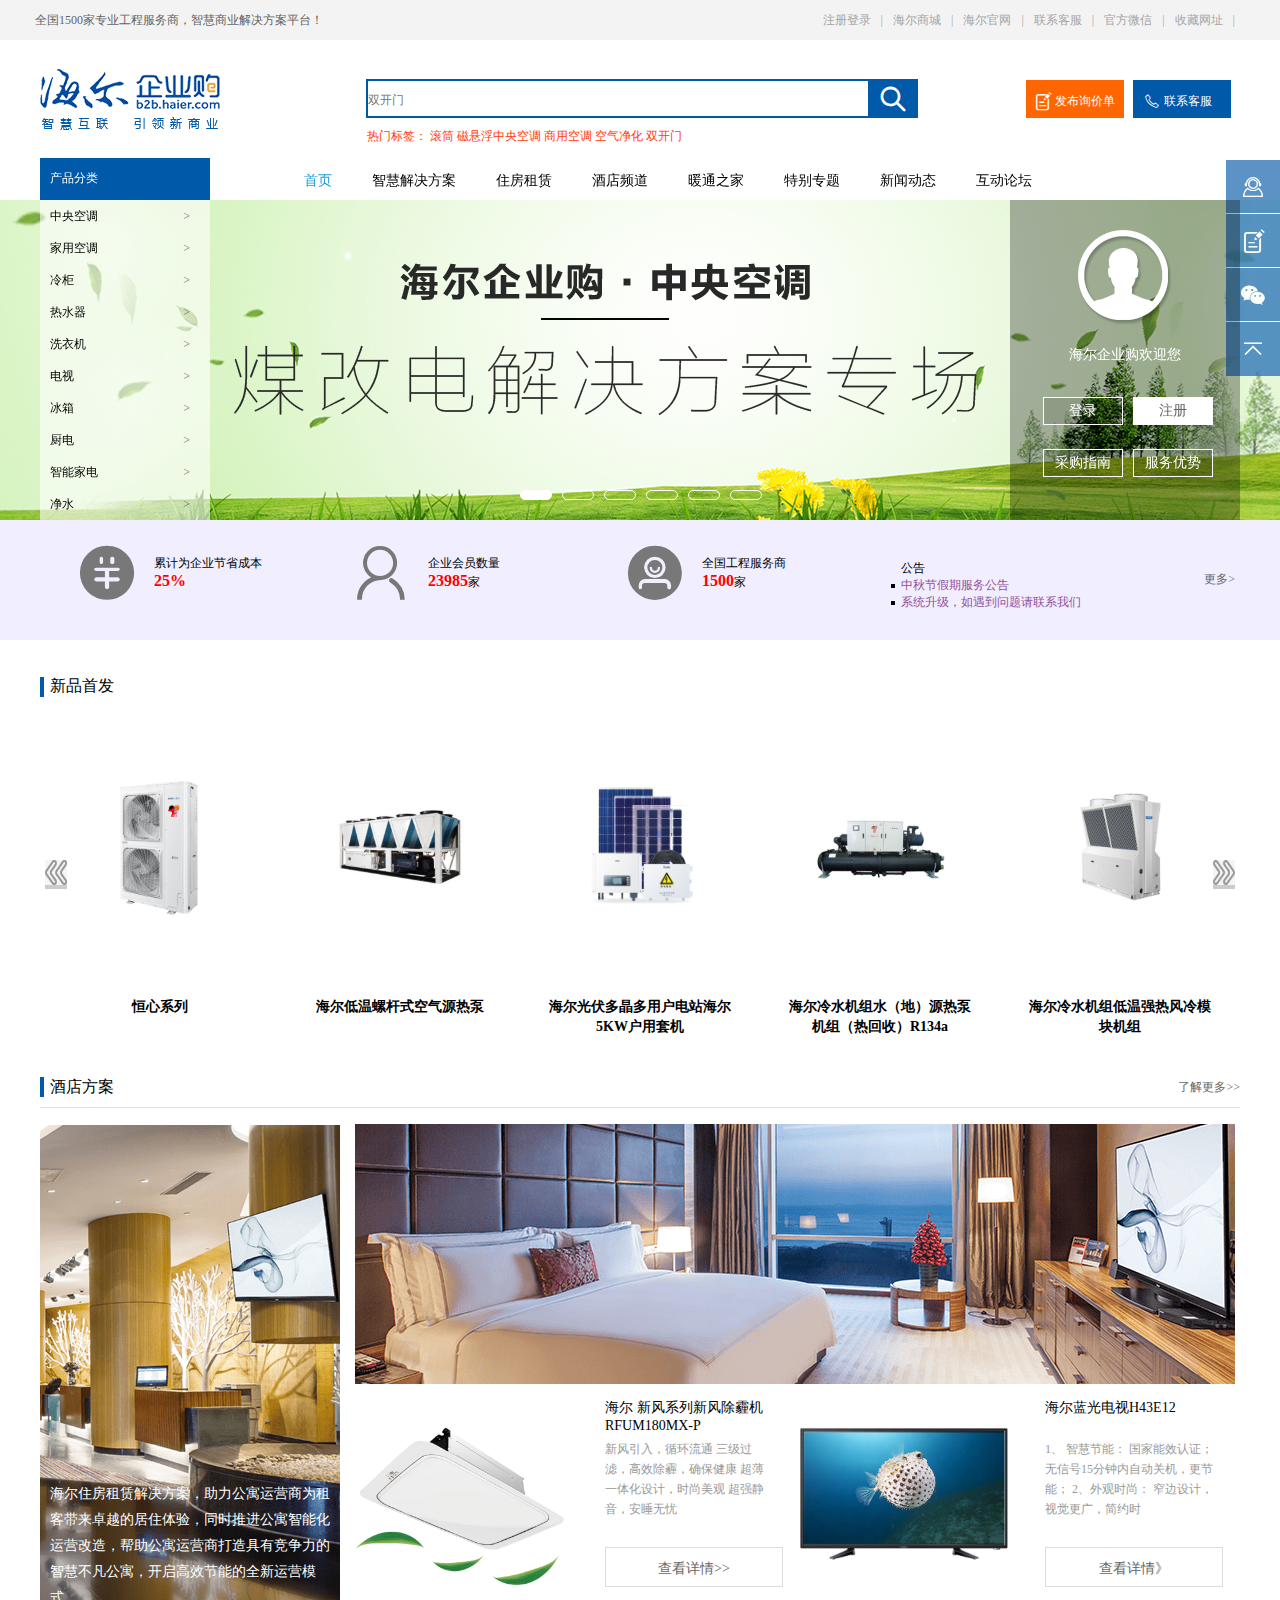
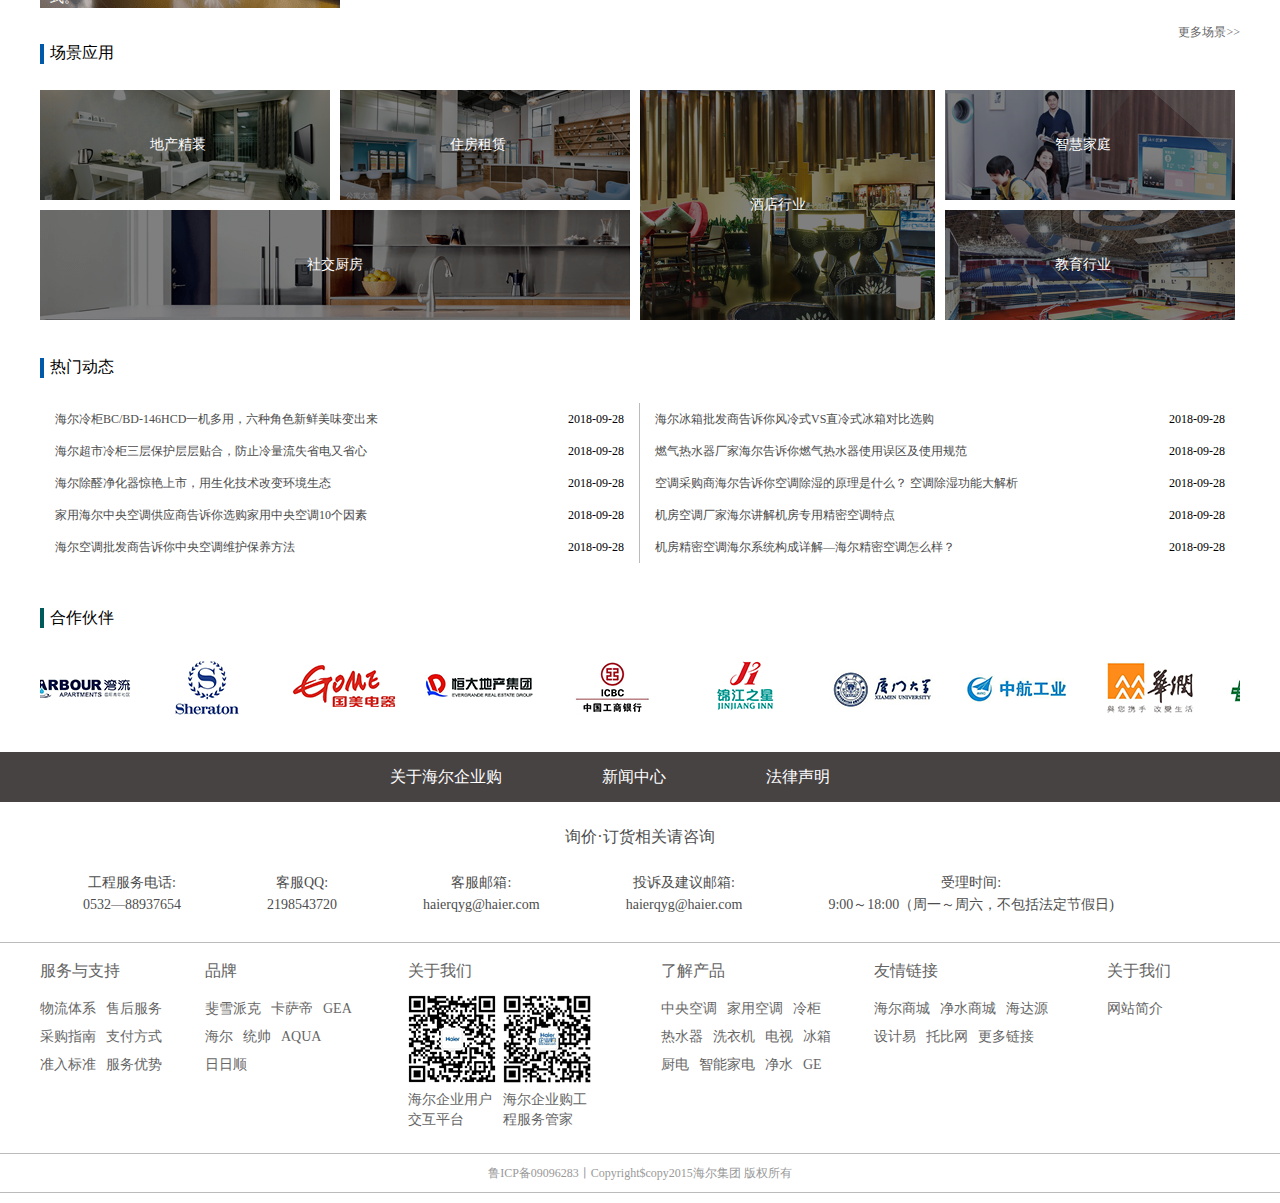
<file: html/enterprise.html>
<!DOCTYPE html>
<html>
	<head>
		<meta charset="UTF-8">
		<title>海尔企业购</title>
		<link rel="stylesheet" href="../css/cssreset.css">
		<link rel="stylesheet" href="../css/iconfont.css" />
		<link rel="stylesheet" href="../css/entriprise.css" />
	</head>
	<body>
		<section calss="wrap">
			<div class="topbox">
				<div class="ulbox">
					<ul>
						<li><a href="../index.html">首页</a></li>
						<li><a href="#">智慧解决方案</a></li>
						<li><a href="#">住房租赁</a></li>
						<li><a href="#">酒店频道</a></li>
						<li><a href="#">暖通之家</a></li>
						<li class="lib">
							<a href="#">特别专题</a>
							<div class="libox" id="libox">
									<ul>
										<li><a target="_blank" href="/special-gea">GE家电专区</a></li>
			       				 		<li><a target="_blank" href="/special-freshair">新风系统</a></li>
			       				 		<li><a target="_blank" href="/refrige">2018制冷展</a></li>
			       				 		<li><a target="_blank" href="/PromotionHotel">酒店节能改造</a></li>
			       				 		<li><a target="_blank" href="/special2018awe">2018家博会</a></li>
			       				 		<li><a target="_blank" href="/special2018CXFdesign">绿色节能大赛</a></li>
			       				 		<li><a target="_blank" href="/PromotionMeigaidain">煤改电专场</a></li>
			       				 		<li><a target="_blank" href="/activity">公寓行业峰会</a></li>
			       				 		<li><a target="_blank" href="/luxuryZone">奢华专区</a></li>
			       				 		<li><a target="_blank" href="/smartHome">智慧家庭</a></li>
			       				 		<li><a target="_blank" href="/Maglev">磁悬浮专题</a></li>
									</ul>
								</div>
						</li>
						<li><a href="#">新闻状态</a></li>
						<li><a href="#">互动论坛</a></li>
					</ul>
					<div class="form">
						<input type="search" placeholder="请输入关键字……" class="toptxt">
						<input type="button" value="搜索" class="topbtn"/>
					</div>
				</div>
			</div>
			<div class="allgps">
				<ul>
					<li>
						<a href="#">
							<i class="iconfont icon-kefurengongfuwuxianxing"></i>
						</a>
						<div>
							<p><i class="iconfont icon-zaixiankefu"><span>采购咨询</span></i></p>
						</div>
					</li>
					<li class="li-2" id="li-2">
						<a href="#" class="a-2">
							<i class="iconfont icon-biji"></i>
							<span>发布询价单</span>
						</a>
					</li>
					<li>
						<a href="#" class="a-3">
							<i class="iconfont icon-wei_xing"></i>
							<div class="saoyisao">
								<div><img src="../img/en-Qerweima.png" /></div>
								<p>扫一扫</p>
								<p>工程服务电话</p>
								<p>0786-4728336</p>
							</div>
						</a>
					</li>
					<li class="return-top">
						<a href="#">
							<i class="iconfont icon-huidaodingbu1"></i>
						</a>
					</li>
				</ul>
			</div>
			
			<section class="header">
				<div class="header-topbox">
					<div class="header-top">
						<p>全国1500家专业工程服务商，智慧商业解决方案平台！</p>
						<ul>
							<li><a href="#">注册</a><a href="#">登录</a><span class="links-ver">|</span></li>
							<li><a href="#">海尔商城</a><span class="links-ver">|</span></li>
							<li><a href="#">海尔官网</a><span class="links-ver">|</span></li>
							<li><a href="#">联系客服</a><span class="links-ver">|</span></li>
							<li><a href="#">官方微信</a><span class="links-ver">|</span></li>
							<li><a href="#">收藏网址</a><span class="links-ver">|</span></li>
						</ul>
					</div>
				</div>
				<div class="header-m">
					<div class="header-m1">
						<img src="../img/en-logo.png" />
					</div>
					<div class="header-m2">
						<form>
							<input type="text" class="txt" placeholder="双开门"/>
							<button>
								<i class="iconfont icon-fangdajingcopy"></i>
							</button>
						</form>
						<p>
							<a href="#">热门标签：</a>
							<a href="#">滚筒</a>
							<a href="#">磁悬浮中央空调</a>
							<a href="#">商用空调</a>
							<a href="#">空气净化</a>
							<a href="#">双开门</a>
						</p>
					</div>
					<div class="header-m3">
						<div class="aa">
							<a href="#"><i class="iconfont icon-biji"></i><span>发布询价单</span></a>
							<a href="#"><i class="iconfont icon-weibiaoti"></i><span class="spano">联系客服</span></a>
						</div>
					</div>
				</div>
				<nav class="nav">
					<div class="navbox" id="navbox">
						<ul>
							<li><a href="../index.html">首页</a></li><span></span>
							<li><a href="#">智慧解决方案</a></li><span></span>
							<li><a href="#">住房租赁</a></li><span></span>
							<li><a href="#">酒店频道</a></li><span></span>
							<li><a href="#">暖通之家</a></li><span></span>
							<li class="lib">
								<a href="#">特别专题</a>
								<div class="libox" id="libox">
									<ul>
										<li><a target="_blank" href="/special-gea">GE家电专区</a></li>
			       				 		<li><a target="_blank" href="/special-freshair">新风系统</a></li>
			       				 		<li><a target="_blank" href="/refrige">2018制冷展</a></li>
			       				 		<li><a target="_blank" href="/PromotionHotel">酒店节能改造</a></li>
			       				 		<li><a target="_blank" href="/special2018awe">2018家博会</a></li>
			       				 		<li><a target="_blank" href="/special2018CXFdesign">绿色节能大赛</a></li>
			       				 		<li><a target="_blank" href="/PromotionMeigaidain">煤改电专场</a></li>
			       				 		<li><a target="_blank" href="/activity">公寓行业峰会</a></li>
			       				 		<li><a target="_blank" href="/luxuryZone">奢华专区</a></li>
			       				 		<li><a target="_blank" href="/smartHome">智慧家庭</a></li>
			       				 		<li><a target="_blank" href="/Maglev">磁悬浮专题</a></li>
									</ul>
								</div>
							</li><span></span>
							<li><a href="#">新闻动态</a></li><span></span>
							<li><a href="#">互动论坛</a></li><span></span>
						</ul>
					</div>
				</nav>
			</section>
			<div class="slide2-box">
				<div class="welcome">
					<div class="welcome-l">
						<div class="welcome-lt">
							<span>产品分类</span>
						</div>
						<div class="welcome-lb">
							<ul id="showul">
								<li><a target="_blank" href="#"><span>中央空调</span><i>></i></a></li>
								<li><a target="_blank" href="#"><span>家用空调</span><i>></i></a></li>
								<li><a target="_blank" href="#"><span>冷柜</span><i>></i></a></li>
								<li><a target="_blank" href="#"><span>热水器</span><i>></i></a></li>
								<li><a target="_blank" href="#"><span>洗衣机</span><i>></i></a></li>
								<li><a target="_blank" href="#"><span>电视</span><i>></i></a></li>
								<li><a target="_blank" href="#"><span>冰箱</span><i>></i></a></li>
								<li><a target="_blank" href="#"><span>厨电</span><i>></i></a></li>
								<li><a target="_blank" href="#"><span>智能家电</span><i>></i></a></li>
								<li><a target="_blank" href="#"><span>净水</span><i>></i></a></li>
								<div class="show1 shows position" id="shows">
			                		<div  class="shows_container" id="shows_container">
										<p class="show_div">
											<a href="/conditioner_household" class="third_detail show_oneline" >家用中央空调&nbsp;</a>
											<a href="/suspension_conditioner" class="third_detail show_oneline">磁悬浮&nbsp;</a>
											<a href="/147" class="third_detail show_oneline" >精密空调&nbsp;</a>
											<a href="/166" class="third_detail show_oneline" >多联机&nbsp;</a>
											<a href="/167" class="third_detail show_oneline" >水机&nbsp;</a>
											<a href="/168" class="third_detail show_oneline" >柜嵌&nbsp;</a>
											<a href="/169" class="third_detail show_oneline" >风管机&nbsp;</a>
											<br>
										</p>
										<p class="show_div">
											<a href="/conditioner_wall" class="third_detail show_oneline">壁挂式空调&nbsp;</a>
											<a href="/conditioner_cabinet" class="third_detail show_oneline">柜式空调&nbsp;</a>
											<a href="/dehumidifier" class="third_detail show_oneline">除湿机&nbsp;</a>
											<a href="/xdxl" class="third_detail show_oneline">新风系列&nbsp;</a>
											<br>
										</p>
										<p class="show_div">
											<a href="/lenggui" class="third_detail show_oneline" style="color: rgb(0, 0, 0);">冷柜&nbsp;</a>
											<a href="/commercial_refrigerator" class="third_detail show_oneline" style="color: rgb(0, 0, 0);">冷藏柜&nbsp;</a>
											<a href="/freezing" class="third_detail show_oneline" style="color: rgb(0, 0, 0);">冷冻柜&nbsp;</a>
											<a href="/ kitchen_refrigerator" class="third_detail show_oneline" style="color: rgb(0, 0, 0);">商用厨房冰箱&nbsp;</a>
											<a href="/Ice_bar" class="third_detail show_oneline" style="color: rgb(0, 0, 0);">冰吧&nbsp;</a>
											<a href="/wine_cabinet" class="third_detail show_oneline" style="color: rgb(0, 0, 0);">酒柜&nbsp;</a>
											<a href="/display_cabinet" class="third_detail show_oneline" style="color: rgb(0, 0, 0);">展示柜&nbsp;</a>
											<br>
										</p>
										<p class="show_div">
											<a href="/electric_water_heater" class="third_detail show_oneline" style="color: rgb(0, 0, 0);">电热水器&nbsp;</a>
											<a href="/gas_water_heater" class="third_detail show_oneline" style="color: rgb(0, 0, 0);">燃气热水器&nbsp;</a>
											<a href="/solar_heater" class="third_detail show_oneline" style="color: rgb(0, 0, 0);">太阳能热水器&nbsp;</a>
											<a href="/water_heater" class="third_detail show_oneline" style="color: rgb(0, 0, 0);">空气能热水器&nbsp;</a>
											<a href="/tinge" class="third_detail show_oneline" style="color: rgb(0, 0, 0);">太阳能光伏&nbsp;</a>
											<a href="/Heatin_furnace" class="third_detail show_oneline" style="color: rgb(0, 0, 0);">采暖炉&nbsp;</a>
											<br>
										</p>
										<p class="show_div">
											<a href="/rolling_washing_machine" class="third_detail show_oneline" style="color: rgb(0, 0, 0);">滚筒洗衣机&nbsp;</a>
											<a href="/pulsator_washing_machine" class="third_detail show_oneline" style="color: rgb(0, 0, 0);">波轮洗衣机&nbsp;</a>
											<a href="/commercial_dry_cleaning" class="third_detail show_oneline" style="color: rgb(0, 0, 0);">干衣机&nbsp;</a>
											<a href="/mini_washing_machine" class="third_detail show_oneline" style="color: rgb(0, 0, 0);">迷你洗衣机&nbsp;</a>
											<br>
										</p>
										<p class="show_div">
											<a href="/television_Intelligence" class="third_detail show_oneline" style="color: rgb(0, 0, 0);">智能电视&nbsp;</a>
											<a href="/4Ktelevision" class="third_detail show_oneline" style="color: rgb(0, 0, 0);">4K电视&nbsp;</a>
											<a href="/144" class="third_detail show_oneline" style="color: rgb(0, 0, 0);">拼接屏&nbsp;</a>
											<a href="/145" class="third_detail show_oneline" style="color: rgb(0, 0, 0);">智慧交互黑板&nbsp;</a>
											<a href="/television_LED" class="third_detail show_oneline" style="color: rgb(0, 0, 0);">蓝光系列&nbsp;</a>
											<br>
										</p>
										<p class="show_div">
											<a href="/hsingle" class="third_detail show_oneline" style="color: rgb(0, 0, 0);">单门冰箱&nbsp;</a>
											<a href="/htwo_door" class="third_detail show_oneline" style="color: rgb(0, 0, 0);">两门冰箱&nbsp;</a>
											<a href="/hthree_door" class="third_detail show_oneline" style="color: rgb(0, 0, 0);">三门冰箱&nbsp;</a>
											<a href="/hdouble_door" class="third_detail show_oneline" style="color: rgb(0, 0, 0);">对开冰箱&nbsp;</a>
											<a href="/hmany" class="third_detail show_oneline" style="color: rgb(0, 0, 0);">多门冰箱&nbsp;</a>
											<a href="/165" class="third_detail show_oneline" style="color: rgb(0, 0, 0);">馨厨冰箱&nbsp;</a>
											<br>
										</p>
										<p class="show_div">
											<a href="/electric_oven" class="third_detail show_oneline" style="color: rgb(0, 0, 0);">电烤箱&nbsp;</a>
											<a href="/dishwasher" class="third_detail show_oneline" style="color: rgb(0, 0, 0);">洗碗机&nbsp;</a>
											<a href="/sterilizer" class="third_detail show_oneline" style="color: rgb(0, 0, 0);">消毒柜&nbsp;</a>
											<a href="/gas_stove" class="third_detail show_oneline" style="color: rgb(0, 0, 0);">燃气灶&nbsp;</a>
											<a href="/lampblack_machine" class="third_detail show_oneline" style="color: rgb(0, 0, 0);">吸油烟机&nbsp;</a>
											<br>
										</p>
										<p class="show_div">
											<a href="/164" class="third_detail show_oneline" style="color: rgb(0, 0, 0);">智能家电&nbsp;</a>
											<br>
										</p>
										<p class="show_div">
											<a href="/155" class="third_detail show_oneline" style="color: rgb(0, 0, 0);">家用净水&nbsp;</a>
											<a href="/161" class="third_detail show_oneline" style="color: rgb(0, 0, 0);">商用净水&nbsp;</a>
											<br>
										</p>
			                       </div>
			                   </div>
							</ul>
						</div>
					</div>
					<div class="welcome-r">
						<img src="../img/en-welcome.png" />
						<p>海尔企业购欢迎您</p>
						<div>
							<a><input type="button" value="登录"></a>
							<a class="regi-btn"><input type="button" value="注册"></a>
							<a><input type="button" value="采购指南"></a>
							<a><input type="button" value="服务优势"></a>
						</div>
					</div>
				</div>
				<div class="slide2">
					<ul>
						<li><img src="../img/en-lun1.png"></li>
						<li><img src="../img/en-lun2.png"></li>
						<li><img src="../img/en-lun3.png"></li>
						<li><img src="../img/en-lun4.png"></li>
						<li><img src="../img/en-lun5.png"></li>
						<li><img src="../img/en-lun7.jpg"></li>
						<li><img src="../img/en-lun1.png"></li>
					</ul>
					<ol>
						<li class="current"></li>
						<li></li>
						<li></li>
						<li></li>
						<li></li>
						<li></li>
					</ol>
				</div>
			</div>
			<section class="content">
				<div class="notice-box">
					<div class="notice">
						<div>
							<dl>
								<dt><i class="iconfont icon-CombinedShape"></i></dt>
								<dd>
									<p>累计为企业节省成本</p>
									<p><i>25%</i></p>
								</dd>
							</dl>
						</div>
						<div>
							<dl>
								<dt><i class="iconfont icon-huiyuan1"></i></dt>
								<dd>
									<p>企业会员数量</p>
									<p><i>23985</i>家</p>
								</dd>
							</dl>
						</div>
						<div>
							<dl>
								<dt><i class="iconfont icon-gongchengshi"></i></dt>
								<dd>
									<p>全国工程服务商</p>
									<p><i>1500</i>家</p>
								</dd>
							</dl>
						</div>
						<div>
							<p>公告</p>
							<ul>
								<li>中秋节假期服务公告</li>
								<li>系统升级，如遇到问题请联系我们</li>
							</ul>
							<a>更多></a>
						</div>
					</div>
				</div>
				<div class="new-box">
					<div class="new">
						<h3>新品首发</h3>
						<div class="slides">
							<ul>
								<li>
									<a class="imga"><img src="../img/en-l1.png"></a>
									<a class="pa"><p>恒心系列</p></a>
								</li>
								<li>
									<a class="imga"><img src="../img/en-l2.jpg"></a>
									<a class="pa"><p>海尔低温螺杆式空气源热泵</p></a>
								</li>
								<li>
									<a class="imga"><img src="../img/en-l3.jpg"></a>
									<a class="pa"><p>海尔光伏多晶多用户电站海尔5KW户用套机</p></a>
								</li>
								<li>
									<a class="imga"><img src="../img/en-l4.jpg"></a>
									<a class="pa"><p>海尔冷水机组水（地）源热泵机组（热回收）R134a</p></a>
								</li>
								<li>
									<a class="imga"><img src="../img/en-l.jpg"></a>
									<a class="pa"><p>海尔冷水机组低温强热风冷模块机组</p></a>
								</li>
								<li>
									<a class="imga"><img src="../img/en-l6.jpg"></a>
									<a class="pa"><p>海尔无线多联机MX8(8-16匹)</p></a>
								</li>
								<li>
									<a class="imga"><img src="../img/en-l7.jpg"></a>
									<a class="pa"><p>海尔太阳能热水器</p></a>
								</li>
								<li>
									<a class="imga"><img src="../img/en-l8.jpg"></a>
									<a class="pa"><p>海尔大冷量水冷磁悬浮离心机组300冷吨水冷空调</p></a>
								</li>
								<li>
									<a class="imga"><img src="../img/en-l9.jpg"></a>
									<a class="pa"><p>海尔空调KFR-50LW/08GAC13(白)套机</p></a>
								</li>
								<li>
									<a class="imga"><img src="../img/en-l10.png"></a>
									<a class="pa"><p>海尔嵌入机KFRd-50QW/21AAH13</p></a>
								</li>
								<li>
									<a class="imga"><img src="../img/en-l1.png"></a>
									<a class="pa"><p>恒心系列</p></a>
								</li>
								<li>
									<a class="imga"><img src="../img/en-l2.jpg"></a>
									<a class="pa"><p>海尔低温螺杆式空气源热泵</p></a>
								</li>
								<li>
									<a class="imga"><img src="../img/en-l3.jpg"></a>
									<a class="pa"><p>海尔光伏多晶多用户电站海尔5KW户用套机</p></a>
								</li>
								<li>
									<a class="imga"><img src="../img/en-l4.jpg"></a>
									<a class="pa"><p>海尔冷水机组水（地）源热泵机组（热回收）R134a</p></a>
								</li>
								<li>
									<a class="imga"><img src="../img/en-l.jpg"></a>
									<a class="pa"><p>海尔冷水机组低温强热风冷模块机组</p></a>
								</li>
							</ul>
							<span class="lefts"><img src="../img/left.jpg"></span>
							<span class="rights"><img src="../img/right.jpg"></span>
						</div>
					</div>
					<div class="hotel">
						<p>
							<h3>酒店方案</h3>
							<a class="realize">了解更多>></a>
						</p>
						<div class="hotelpic">
							<div class="hotel-left">
								<a href="#">
									<img src="../img/en-1.png" />
									<p>海尔住房租赁解决方案，助力公寓运营商为租客带来卓越的居住体验，同时推进公寓智能化运营改造，帮助公寓运营商打造具有竞争力的智慧不凡公寓，开启高效节能的全新运营模式。</p>
								</a>
							</div>
							<div class="hotel-right">
								<div class="hotelrt">
									<a href="#"><img src="../img/en-2.png" /></a>
								</div>
								<div class="hotelrb">
									<div class="hotelrb1">
										<div class="lpic">
											<img src="../img/en-.png" width="215px"/>
										</div>
										<div class="descri">
											<a>海尔 新风系列新风除霾机RFUM180MX-P</a>
											<p>新风引入，循环流通 三级过滤，高效除霾，确保健康 超薄一体化设计，时尚美观 超强静音，安睡无忧</p>
											<div><a>查看详情>></a></div>
										</div>
									</div>
									<div class="hotelrb2">
										<div class="rpic">
											<img src="../img/en-4.jpg" width="215px"/>
										</div>
										<div class="descri">
											<a>海尔蓝光电视H43E12</a>
											<p>1、 智慧节能： 国家能效认证； 无信号15分钟内自动关机，更节能； 2、外观时尚： 窄边设计，视觉更广，简约时</p>
											<div><a>查看详情》</a></div>
										</div>
									</div>
								</div>
							</div>
						</div>
					</div>
					<div class="scense">
						<p>
							<h3>场景应用</h3>
							<a class="realize">更多场景>></a>
						</p>
						<div class="scensel">
							<div class="scenset">
								<div class="scenset1">
									<a href="#">
										<img src="../img/en-pic1.png" />
										<p class="spanp"><span class="des">地产精装</span></p>
									</a>
								</div>
								<div class="scenset2">
									<a href="#">
										<img src="../img/en-pic2.png" />
										<p class="spanp"><span class="des">住房租赁</span></p>
									</a>
								</div>
							</div>
							<div class="scenseb">
								<a href="#">
									<img src="../img/en-fxpk.png"/>
									<p class="spanp"><span class="des">社交厨房</span></p>
								</a>
							</div>
						</div>
						<div class="scenser">
							<div class="scenserl">
								<a href="#">
									<img src="../img/en-pic4.png" />
									<p class="spanp"><span class="des">酒店行业</span></p>
								</a>
							</div>
							<div class="scenserr">
								<div class="scenserrt">
									<a href="#">
										<img src="../img/en-pic5.png" />
										<p class="spanp"><span class="des">智慧家庭</span></p>
									</a>
								</div>
								<div class="scenserrb">
									<a href="#">
										<img src="../img/en-pic6.png" />
										<p class="spanp"><span class="des">教育行业</span></p>
									</a>
								</div>
							</div>
						</div>
					</div>
					<div class="hot">
						<p><h3>热门动态</h3></p>
						<div class="hotul">
							<div class="hot-l">
								<ul>
									<li class="lili">
										<a href="#" target="_blank">海尔冷柜BC/BD-146HCD一机多用，六种角色新鲜美味变出来</a><span>2018-09-28</span>
									</li>
									<li>
										<a href="#" target="_blank">海尔超市冷柜三层保护层层贴合，防止冷量流失省电又省心</a><span>2018-09-28</span>
									</li>
									<li>
										<a href="#" target="_blank">海尔除醛净化器惊艳上市，用生化技术改变环境生态</a><span>2018-09-28</span>
									</li>
									<li>
										<a href="#" target="_blank">家用海尔中央空调供应商告诉你选购家用中央空调10个因素</a><span>2018-09-28</span>
									</li>
									<li>
										<a href="#" target="_blank">海尔空调批发商告诉你中央空调维护保养方法</a><span>2018-09-28</span>
									</li>
								</ul>
							</div>
							<div class="hot-r">
								<ul>
									<li class="lili">
										<a href="#" target="_blank">海尔冰箱批发商告诉你风冷式VS直冷式冰箱对比选购</a><span>2018-09-28</span>
									</li>
									<li>
										<a href="#" target="_blank">燃气热水器厂家海尔告诉你燃气热水器使用误区及使用规范</a><span>2018-09-28</span>
									</li>
									<li>
										<a href="#" target="_blank">空调采购商海尔告诉你空调除湿的原理是什么？ 空调除湿功能大解析</a><span>2018-09-28</span>
									</li>
									<li>
										<a href="#" target="_blank">机房空调厂家海尔讲解机房专用精密空调特点</a><span>2018-09-28</span>
									</li>
									<li>
										<a href="#" target="_blank">机房精密空调海尔系统构成详解—海尔精密空调怎么样？</a><span>2018-09-28</span>
									</li>
								</ul>
							</div>
						</div>
					</div>
					<div class="partner">
						<h4>合作伙伴</h3>
							<div class="sulbox" id="sulbox">
								<ul>
									<li><a href="#"><img src="../img/en-s1.png"></a></li>
									<li><a href="#"><img src="../img/en-s2.png"></a></li>
									<li><a href="#"><img src="../img/en-s3.png"></a></li>
									<li><a href="#"><img src="../img/en-s4.png"></a></li>
									<li><a href="#"><img src="../img/en-s5.png"></a></li>
									<li><a href="#"><img src="../img/en-s6.png"></a></li>
									<li><a href="#"><img src="../img/en-s7.png"></a></li>
									<li><a href="#"><img src="../img/en-s8.png"></a></li>
									<li><a href="#"><img src="../img/en-s9.png"></a></li>
									<li><a href="#"><img src="../img/en-s10.png"></a></li>
									<li><a href="#"><img src="../img/en-s11.png"></a></li>
									<li><a href="#"><img src="../img/en-s12.png"></a></li>
									<li><a href="#"><img src="../img/en-s13.png"></a></li>
									<li><a href="#"><img src="../img/en-s14.png"></a></li>
									<li><a href="#"><img src="../img/en-s15.png"></a></li>
									<li><a href="#"><img src="../img/en-s16.png"></a></li>
									<li><a href="#"><img src="../img/en-s17.png"></a></li>
									<li><a href="#"><img src="../img/en-s18.png"></a></li>
									<li><a href="#"><img src="../img/en-s19.png"></a></li>
									<li><a href="#"><img src="../img/en-s20.png"></a></li>
									<li><a href="#"><img src="../img/en-s21.png"></a></li>
									<li><a href="#"><img src="../img/en-s22.png"></a></li>
									<li><a href="#"><img src="../img/en-s23.png"></a></li>
									<li><a href="#"><img src="../img/en-s24.png"></a></li>
									<li><a href="#"><img src="../img/en-s25.png"></a></li>
									<li><a href="#"><img src="../img/en-s26.png"></a></li>
									<li><a href="#"><img src="../img/en-s27.png"></a></li>
									<li><a href="#"><img src="../img/en-s28.png"></a></li>
									<li><a href="#"><img src="../img/en-s29.png"></a></li>
									<li><a href="#"><img src="../img/en-s30.png"></a></li>
									<li><a href="#"><img src="../img/en-s31.png"></a></li>
									<li><a href="#"><img src="../img/en-s32.png"></a></li>
									<li><a href="#"><img src="../img/en-s33.png"></a></li>
									<li><a href="#"><img src="../img/en-s34.png"></a></li>
									<li><a href="#"><img src="../img/en-s35.png"></a></li>
									<li><a href="#"><img src="../img/en-s36.png"></a></li>
									<li><a href="#"><img src="../img/en-s37.png"></a></li>
									<li><a href="#"><img src="../img/en-s38.png"></a></li>
									<li><a href="#"><img src="../img/en-s39.png"></a></li>
									<li><a href="#"><img src="../img/en-s40.png"></a></li>
									<li><a href="#"><img src="../img/en-s41.png"></a></li>
									<li><a href="#"><img src="../img/en-s42.png"></a></li>
									<li><a href="#"><img src="../img/en-s43.png"></a></li>
									<li><a href="#"><img src="../img/en-s44.png"></a></li>
									<li><a href="#"><img src="../img/en-s45.png"></a></li>
									<li><a href="#"><img src="../img/en-s46.png"></a></li>
									<li><a href="#"><img src="../img/en-s47.png"></a></li>
									<li><a href="#"><img src="../img/en-s48.png"></a></li>
									<li><a href="#"><img src="../img/en-s49.png"></a></li>
									<li><a href="#"><img src="../img/en-s50.png"></a></li>
								</ul>
							</div>
					</div>
				</div>
				<div class=""></div>
			</section>
			<div class="bar">
				<ul>
					<li>关于海尔企业购</li>
					<li>新闻中心</li>
					<li>法律声明</li>
				</ul>
			</div>
			<section class="footer">
				<div class="footer-tbox">
					<div class="footer-t">
						<p>询价·订货相关请咨询</p>
						<dl>
							<dt>工程服务电话:</dt>
							<dd>0532—88937654</dd>
						</dl>
						<dl>
							<dt>客服QQ:</dt>
							<dd>2198543720</dd>
						</dl>
						<dl>
							<dt>客服邮箱:</dt>
							<dd>haierqyg@haier.com</dd>
						</dl>
						<dl>
							<dt>投诉及建议邮箱:</dt>
							<dd>haierqyg@haier.com</dd>
						</dl>
						<dl>
							<dt>受理时间:</dt>
							<dd>9:00～18:00（周一～周六，不包括法定节假日)</dd>
						</dl>
					</div>
				</div>
				<div class="foot-mbox">
					<div class="footer-m">
						<dl style="width: 132px;">
							<dt>服务与支持</dt>
							<dd>
								<ul>
									<li><a href="#">物流体系</a></li>
									<li><a href="#">售后服务</a></li>
									<li><a href="#">采购指南</a></li>
									<li><a href="#">支付方式</a></li>
									<li><a href="#">准入标准</a></li>
									<li><a href="#">服务优势</a></li>
								</ul>
							</dd>
						</dl>
						<dl style="width: 170px">
							<dt>品牌</dt>
							<dd>
								<ul>
									<li><a href="#">斐雪派克</a></li>
									<li><a href="#">卡萨帝</a></li>
									<li><a href="#">GEA</a></li>
									<li><a href="#">海尔</a></li>
									<li><a href="#">统帅</a></li>
									<li><a href="#">AQUA</a></li>
									<li><a href="#">日日顺</a></li>
								</ul>
							</dd>
						</dl>
						<dl style="width: 220px;">
							<dt>关于我们</dt>
							<dd>
								<dl style="width: 95px;">
									<dt><img src="../img/en-erweima.png" title="扫描有惊喜"></dt>
									<dd class="erweima"><a href="#">海尔企业用户交互平台</a></dd>
								</dl>
								<dl style="width: 95px;">
									<dt><img src="../img/en-erweima2.png" title="扫描有惊喜"></dt>
									<dd class="erweima"><a href="#">海尔企业购工程服务管家</a></dd>
								</dl>
							</dd>
						</dl>
						<dl style="width: 180px;">
							<dt>了解产品</dt>
							<dd>
								<ul>
									<li><a href="#">中央空调</a></li>
									<li><a href="#">家用空调</a></li>
									<li><a href="#">冷柜</a></li>
									<li><a href="#">热水器</a></li>
									<li><a href="#">洗衣机</a></li>
									<li><a href="#">电视</a></li>	
									<li><a href="#">冰箱</a></li>
									<li><a href="#">厨电</a></li>
									<li><a href="#">智能家电</a></li>
									<li><a href="#">净水</a></li>
									<li><a href="#">GE</a></li>
								</ul>
							</dd>
						</dl>
						<dl style="width: 200px;">
							<dt>友情链接</dt>
							<dd>
								<ul>
									<li><a href="#">海尔商城</a></li>
									<li><a href="#">净水商城</a></li>
									<li><a href="#">海达源</a></li>
									<li><a href="#">设计易</a></li>
									<li><a href="#">托比网</a></li>
									<li><a href="#">更多链接</a></li>
								</ul>
							</dd>
						</dl>
						<dl style="width: 100px;">
							<dt>关于我们</dt>
							<dd><a href="#">网站简介</a></dd>
						</dl>
					</div>
				</div>
				<div class="foot-bbox">
					<div class="footer-b">
						<p>鲁ICP备09096283<span>丨</span>Copyright$copy2015海尔集团 版权所有</p>
					</div>
				</div>
			</section>
		</section>
		<script src="../js/jquery-1.11.1.js"></script>
		<script src="../js/iconfont.js"></script>
		<script src="../js/my.js"></script>
	</body>
</html>
</file>
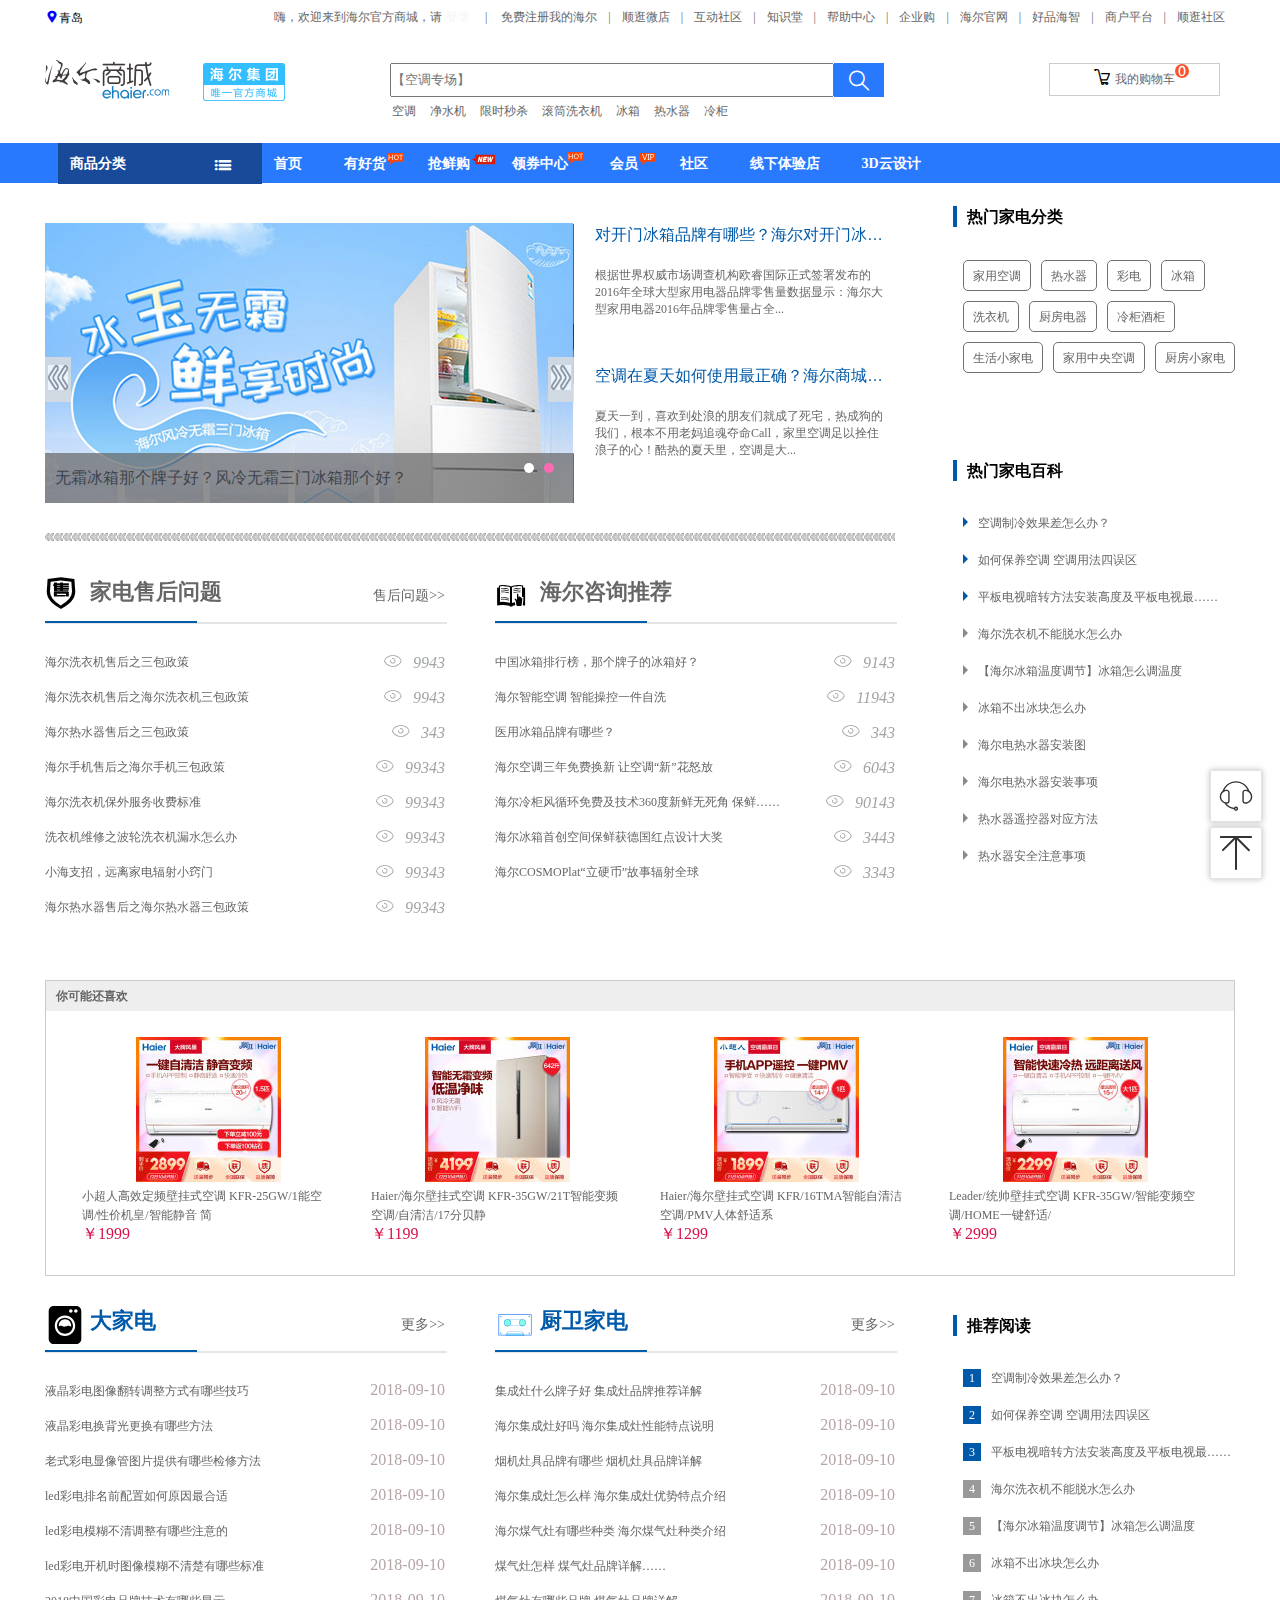
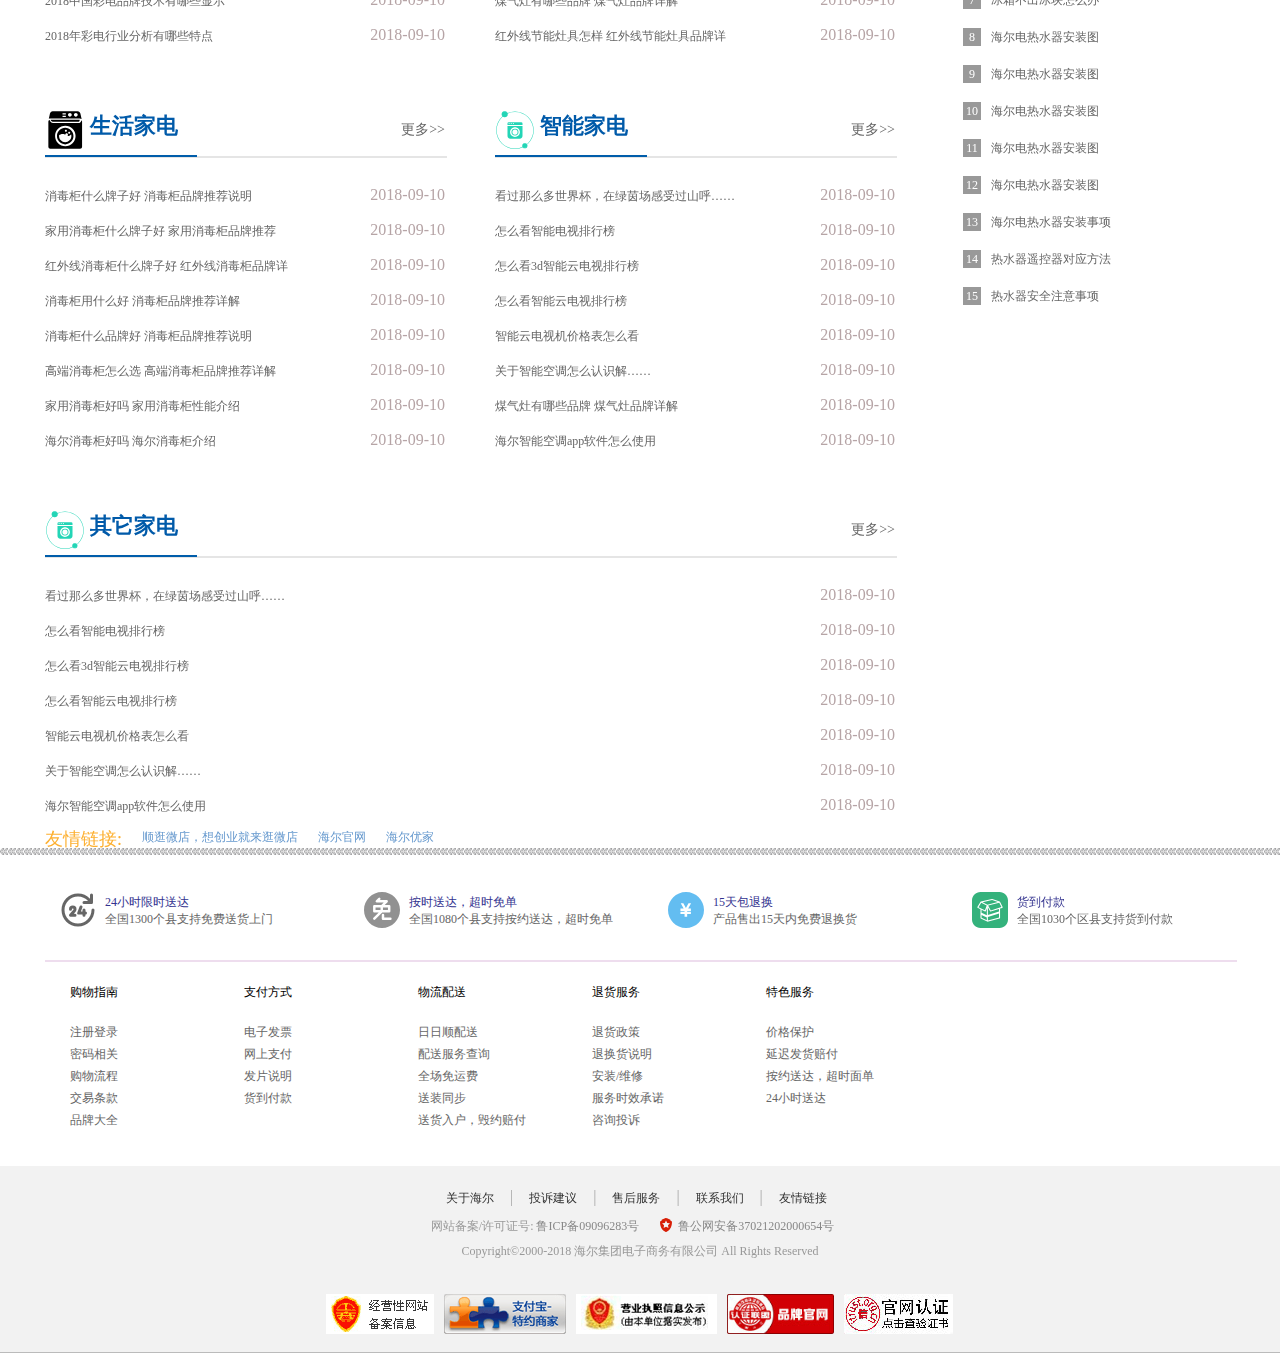
<file: html/konwledge.html>
<!DOCTYPE html>
<html>
	<head>
		<meta charset="UTF-8">
		<title>海尔知识堂</title>
		<link rel="stylesheet" href="../css/iconfont.css" />
		<link rel="stylesheet" href="../css/knowledge.css" />
	</head>
	<body>
		<div class="all-gps">
			<span class="service">
				<svg class="icon" aria-hidden="true">
				  <use xlink:href="#icon-kefu"></use>
				</svg>
			</span>
			<span class="return-top">
				<svg class="icon" aria-hidden="true">
				  <use xlink:href="#icon-huidaodingbu"></use>
				</svg>
			</span>
		</div>
		
		<section class="wrap">
			<section class="header">
			<div class="header-top">
				<div><span><i class="iconfont icon-location"></i>青岛</span></div>
				<ul class="header-bar">
					<li>
						嗨，欢迎来到海尔官方商城，请<a class="login" id="login1">登录</a><span class="links-ver">|</span>
						<a href="#">免费注册</a>
					</li>
					<li><a href="#">我的海尔</a><span class="links-ver">|</span></li>
					<li><a href="#">顺逛微店</a><span class="links-ver">|</span></li>
					<li><a href="#">互动社区</a><span class="links-ver">|</span></li>
					<li><a href="#">知识堂</a><span class="links-ver">|</span></li>
					<li><a href="#">帮助中心</a><span class="links-ver">|</span></li>
					<li><a href="#">企业购</a><span class="links-ver">|</span></li>
					<li><a href="#">海尔官网</a><span class="links-ver">|</span></li>
					<li><a href="#">好品海智</a><span class="links-ver">|</span></li>
					<li><a href="#">商户平台</a><span class="links-ver">|</span></li>
					<li><a href="#">顺逛社区</a></li>					
				</ul>
			</div>
			<div class="header-m">
				<ul class="pic">
					<li><img src="../img/logo.png" alt="商城Logo" class="logo"/></li>
					<li><img src="../img/slogan.png" alt="slogan" class="slogan"/></li>
				</ul>
				<div class="form">
					<form classs="hot-search">
						<input type="text" class="search-txt" placeholder="【空调专场】" />
						<button class="btn-search" value=""><i class="iconfont icon-fangdajingcopy"></i></button>
					</form>
					<div class="shop-cat">
						<span><i class="iconfont icon-cart"></i></span><a href="#">我的购物车<svg class="icon icont" aria-hidden="true">
  <use xlink:href="#icon-weitaoshuzi0"></use>
</svg></a>
					</div>
				</div>
				<ul class="m-list">
					<li><a href="#">空调</a></li>
					<li><a href="#">净水机</a></li>
					<li><a href="#">限时秒杀</a></li>
					<li><a href="#">滚筒洗衣机</a></li>
					<li><a href="#">冰箱</a></li>
					<li><a href="#">热水器</a></li>
					<li><a href="#">冷柜</a></li>
				</ul>
			</div>
		</section>
		<div class="nav-box">
			<ul class="nav">
				<li><a href="#">商品分类&nbsp;&nbsp;&nbsp;&nbsp;&nbsp;&nbsp;&nbsp;&nbsp;&nbsp;&nbsp;&nbsp;&nbsp;&nbsp;&nbsp;&nbsp;&nbsp;&nbsp;&nbsp;&nbsp;&nbsp;&nbsp;&nbsp;&nbsp;&nbsp;&nbsp;<i class="iconfont icon-cate"></i></a></li>
				<li><a href="../index.html">首页</a></li>
				<li><a href="#">有好货</a><span class="spirit spirit1"></span></li>
				<li><a href="#">抢鲜购<svg class="icon ico" aria-hidden="true">
  <use xlink:href="#icon-new"></use>
</svg></a></li>
				<li><a href="#">领券中心<span class="spirit spirit3"></span></a></li>
				<li><a href="#">会员</a><span class="spirit spirit4"></span></li>
				<li><a href="#">社区</a></li>
				<li><a href="#">线下体验店</a></li>
				<li><a href="#">3D云设计</a></li>
			</ul>
			</div>
			<section class="content">
				<div class="content-top">
					<div class="ctop-left">
						<div class="slide">
							<span class="left"><img src="../img/left.jpg" alt=""></span>
							<span class="right"><img src="../img/right.jpg" alt=""></span>
							<ol class="gps">
								<li class="current"></li>
								<li></li>
							</ol>
							<p>无霜冰箱那个牌子好？风冷无霜三门冰箱那个好？</p>
							<ul class="pic">
								<li><img src="../img/lun1.png" alt=""/></li>
								<li><img src="../img/lun2.png" alt=""/></li>
							</ul>
						</div>
						<div class="ques">
							<div class="ques1">
								<dd class="one" style="overflow:hidden;text-overflow:ellipsis;white-space:nowrap;">对开门冰箱品牌有哪些？海尔对开门冰箱排行榜，</dd>
								<dt>根据世界权威市场调查机构欧睿国际正式签署发布的2016年全球大型家用电器品牌零售量数据显示：海尔大型家用电器2016年品牌零售量占全...</dt>
							</div>
							<div class="ques2">
								<dd class="two" style="overflow:hidden;text-overflow:ellipsis;white-space:nowrap;">空调在夏天如何使用最正确？海尔商城2017空调排行</dd>
								<dt>夏天一到，喜欢到处浪的朋友们就成了死宅，热成狗的我们，根本不用老妈追魂夺命Call，家里空调足以拴住浪子的心！酷热的夏天里，空调是大...</dt>
							</div>
						</div>
						<div class="cut"></div>
						<div class="service">
							<div class="service-l">
								<dt>
									<span><i class="iconfont icon-shou"></i></span>
									<h5>家电售后问题</h5>
									<a href="#">售后问题>></a>
								</dt>
								<dd>
									<a href="#">海尔洗衣机售后之三包政策</a>
									<span><i class="iconfont icon-eye"></i><em>9943</em></span>
								</dd>
								<dd>
									<a href="#">海尔洗衣机售后之海尔洗衣机三包政策</a>
									<span><i class="iconfont icon-eye"></i><em>9943</em></span>
								</dd>
								<dd>
									<a href="#">海尔热水器售后之三包政策</a>
									<span><i class="iconfont icon-eye"></i><em>343</em></span>
								</dd>
								<dd>
									<a href="#">海尔手机售后之海尔手机三包政策</a>
									<span><i class="iconfont icon-eye"></i><em>99343</em></span>
								</dd>
								<dd>
									<a href="#">海尔洗衣机保外服务收费标准</a>
									<span><i class="iconfont icon-eye"></i><em>99343</em></span>
								</dd>
								<dd>
									<a href="#">洗衣机维修之波轮洗衣机漏水怎么办</a>
									<span><i class="iconfont icon-eye"></i><em>99343</em></span>
								</dd>
								<dd>
									<a href="#">小海支招，远离家电辐射小窍门</a>
									<span><i class="iconfont icon-eye"></i><em>99343</em></span>
								</dd>
								<dd>
									<a href="#">海尔热水器售后之海尔热水器三包政策</a>
									<span><i class="iconfont icon-eye"></i><em>99343</em></span>
								</dd>
							</div>
							<div class="service-r">
								<dt>
									<span><i class="iconfont icon-book"></i></span>
									<h5>海尔咨询推荐</h5>
								</dt>
								<dd>
									<a href="#">中国冰箱排行榜，那个牌子的冰箱好？</a>
									<span><i class="iconfont icon-eye"></i><em>9143</em></span>
								</dd>
								<dd>
									<a href="#">海尔智能空调 智能操控一件自洗</a>
									<span><i class="iconfont icon-eye"></i><em>11943</em></span>
								</dd>
								<dd>
									<a href="#">医用冰箱品牌有哪些？</a>
									<span><i class="iconfont icon-eye"></i><em>343</em></span>
								</dd>
								<dd>
									<a href="#">海尔空调三年免费换新 让空调“新”花怒放</a>
									<span><i class="iconfont icon-eye"></i><em>6043</em></span>
								</dd>
								<dd>
									<a href="#">海尔冷柜风循环免费及技术360度新鲜无死角 保鲜……</a>
									<span><i class="iconfont icon-eye"></i><em>90143</em></span>
								</dd>
								<dd>
									<a href="#">海尔冰箱首创空间保鲜获德国红点设计大奖</a>
									<span><i class="iconfont icon-eye"></i><em>3443</em></span>
								</dd>
								<dd>
									<a href="#">海尔COSMOPlat“立硬币”故事辐射全球</a>
									<span><i class="iconfont icon-eye"></i><em>3343</em></span>
								</dd>
							</div>
						</div>
					</div>
					<div class="ctop-right">
						<div class="hot1">
							<h3>热门家电分类</h3>
							<dd><a>家用空调</a></dd>
							<dd><a>热水器</a></dd>
							<dd><a>彩电</a></dd>
							<dd><a>冰箱</a></dd>
							<dd><a>洗衣机</a></dd>
							<dd><a>厨房电器</a></dd>
							<dd><a>冷柜酒柜</a></dd>
							<dd><a>生活小家电</a></dd>
							<dd><a>家用中央空调</a></dd>
							<dd><a>厨房小家电</a></dd>
						</div>
						<div class="hot2">
							<h3>热门家电百科</h3>
							<ul>
								<li><a href="#"><span class="triangle1"></span>空调制冷效果差怎么办？</a></li>
								<li><a href="#"><span class="triangle2"></span>如何保养空调 空调用法四误区</a></li>
								<li><a href="#"><span class="triangle3"></span>平板电视暗转方法安装高度及平板电视最……</a></li>
								<li><a href="#"><span class="triangle"></span>海尔洗衣机不能脱水怎么办</a></li>
								<li><a href="#"><span class="triangle"></span>【海尔冰箱温度调节】冰箱怎么调温度</a></li>
								<li><a href="#"><span class="triangle"></span>冰箱不出冰块怎么办</a></li>
								<li><a href="#"><span class="triangle"></span>海尔电热水器安装图</a></li>
								<li><a href="#"><span class="triangle"></span>海尔电热水器安装事项</a></li>
								<li><a href="#"><span class="triangle"></span>热水器遥控器对应方法</a></li>
								<li><a href="#"><span class="triangle"></span>热水器安全注意事项</a></li>
							</ul>
						</div>
					</div>
					<div class="like">
						<h5>你可能还喜欢</h5>
						<ul>
							<li>
								<dt><img src="../img/one.jpg" alt=""></dt>
								<dd><a href="#">小超人高效定频壁挂式空调 KFR-25GW/1能空调/性价机皇/智能静音 简</a></dd>
								<p><span>￥1999</span></p>
							</li>
							<li>
								<dt><img src="../img/two.jpg" alt=""></dt>
								<dd><a href="#">Haier/海尔壁挂式空调 KFR-35GW/21T智能变频空调/自清洁/17分贝静</a></dd>
								<p><span>￥1199</span></p>
							</li>
							<li>
								<dt><img src="../img/tree.jpg" alt=""></dt>
								<dd><a href="#">Haier/海尔壁挂式空调 KFR/16TMA智能自清洁空调/PMV人体舒适系</a></dd>
								<p><span>￥1299</span></p>
							</li>
							<li>
								<dt><img src="../img/four.jpg" alt=""></dt>
								<dd><a href="#">Leader/统帅壁挂式空调 KFR-35GW/智能变频空调/HOME一键舒适/</a></dd>
								<p><span>￥2999</span></p>
							</li>
						</ul>
					</div>
					<div class="content-m">
						<div class="cm-l">
							<div class="cm-l1">
								<dt>
									<span>
										<svg class="icon" aria-hidden="true">
  <use xlink:href="#icon-jiadian"></use>
</svg>
									</span>
									<h5>大家电</h5>
									<a href="#">更多>></a>
								</dt>
								<dd>
									<a href="#">液晶彩电图像翻转调整方式有哪些技巧</a>
									<span class="date">2018-09-10</span>
								</dd>
								<dd>
									<a href="#">液晶彩电换背光更换有哪些方法</a>
									<span class="date">2018-09-10</span>
								</dd>
								<dd>
									<a href="#">老式彩电显像管图片提供有哪些检修方法</a>
									<span class="date">2018-09-10</span>
								</dd>
								<dd>
									<a href="#">led彩电排名前配置如何原因最合适</a>
									<span class="date">2018-09-10</span>
								</dd>
								<dd>
									<a href="#">led彩电模糊不清调整有哪些注意的</a>
									<span class="date">2018-09-10</span>
								</dd>
								<dd>
									<a href="#">led彩电开机时图像模糊不清楚有哪些标准</a>
									<span class="date">2018-09-10</span>
								</dd>
								<dd>
									<a href="#">2018中国彩电品牌技术有哪些显示</a>
									<span class="date">2018-09-10</span>
								</dd>
								<dd>
									<a href="#">2018年彩电行业分析有哪些特点</a>
									<span class="date">2018-09-10</span>
								</dd>
							</div>
							<div class="cm-l2">
								<dt>
									<span>
										<svg class="icon" aria-hidden="true">
  <use xlink:href="#icon-luyindai-"></use>
</svg>
									</span>
									<h5>厨卫家电</h5>
									<a href="#">更多>></a>
								</dt>
								<dd>
									<a href="#">集成灶什么牌子好 集成灶品牌推荐详解</a>
									<span class="date">2018-09-10</span>
								</dd>
								<dd>
									<a href="#">海尔集成灶好吗 海尔集成灶性能特点说明</a>
									<span class="date">2018-09-10</span>
								</dd>
								<dd>
									<a href="#">烟机灶具品牌有哪些 烟机灶具品牌详解</a>
									<span class="date">2018-09-10</span>
								</dd>
								<dd>
									<a href="#">海尔集成灶怎么样 海尔集成灶优势特点介绍</a>
									<span class="date">2018-09-10</span>
								</dd>
								<dd>
									<a href="#">海尔煤气灶有哪些种类 海尔煤气灶种类介绍</a>
									<span class="date">2018-09-10</span>
								</dd>
								<dd>
									<a href="#">煤气灶怎样 煤气灶品牌详解……</a>
									<span class="date">2018-09-10</span>
								</dd>
								<dd>
									<a href="#">煤气灶有哪些品牌 煤气灶品牌详解</a>
									<span class="date">2018-09-10</span>
								</dd>
								<dd>
									<a href="#">红外线节能灶具怎样 红外线节能灶具品牌详</a>
									<span class="date">2018-09-10</span>
								</dd>
							</div>
							
							<div class="cm-l3">
								<dt>
									<span>
										<svg class="icon" aria-hidden="true">
  <use xlink:href="#icon-shenghuojiadian"></use>
</svg>
									</span>
									<h5>生活家电</h5>
									<a href="#">更多>></a>
								</dt>
								<dd>
									<a href="#">消毒柜什么牌子好 消毒柜品牌推荐说明</a>
									<span class="date">2018-09-10</span>
								</dd>
								<dd>
									<a href="#">家用消毒柜什么牌子好 家用消毒柜品牌推荐</a>
									<span class="date">2018-09-10</span>
								</dd>
								<dd>
									<a href="#">红外线消毒柜什么牌子好 红外线消毒柜品牌详</a>
									<span class="date">2018-09-10</span>
								</dd>
								<dd>
									<a href="#">消毒柜用什么好 消毒柜品牌推荐详解</a>
									<span class="date">2018-09-10</span>
								</dd>
								<dd>
									<a href="#">消毒柜什么品牌好 消毒柜品牌推荐说明</a>
									<span class="date">2018-09-10</span>
								</dd>
								<dd>
									<a href="#">高端消毒柜怎么选 高端消毒柜品牌推荐详解</a>
									<span class="date">2018-09-10</span>
								</dd>
								<dd>
									<a href="#">家用消毒柜好吗 家用消毒柜性能介绍</a>
									<span class="date">2018-09-10</span>
								</dd>
								<dd>
									<a href="#">海尔消毒柜好吗 海尔消毒柜介绍</a>
									<span class="date">2018-09-10</span>
								</dd>
							</div>
							<div class="cm-l4">
								<dt>
									<span>
										<svg class="icon" aria-hidden="true">
  <use xlink:href="#icon-icon_zhinengjiadian"></use>
</svg>
</svg>
									</span>
									<h5>智能家电</h5>
									<a href="#">更多>></a>
								</dt>
								<dd>
									<a href="#">看过那么多世界杯，在绿茵场感受过山呼……</a>
									<span class="date">2018-09-10</span>
								</dd>
								<dd>
									<a href="#">怎么看智能电视排行榜</a>
									<span class="date">2018-09-10</span>
								</dd>
								<dd>
									<a href="#">怎么看3d智能云电视排行榜</a>
									<span class="date">2018-09-10</span>
								</dd>
								<dd>
									<a href="#">怎么看智能云电视排行榜</a>
									<span class="date">2018-09-10</span>
								</dd>
								<dd>
									<a href="#">智能云电视机价格表怎么看</a>
									<span class="date">2018-09-10</span>
								</dd>
								<dd>
									<a href="#">关于智能空调怎么认识解……</a>
									<span class="date">2018-09-10</span>
								</dd>
								<dd>
									<a href="#">煤气灶有哪些品牌 煤气灶品牌详解</a>
									<span class="date">2018-09-10</span>
								</dd>
								<dd>
									<a href="#">海尔智能空调app软件怎么使用</a>
									<span class="date">2018-09-10</span>
								</dd>
							</div>
							<div class="cm-l5">
								<dt>
									<span>
										<svg class="icon" aria-hidden="true">
  <use xlink:href="#icon-icon_zhinengjiadian"></use>
</svg>
									</span>
									<h5>其它家电</h5>
									<a href="#">更多>></a>
								</dt>
								<dd>
									<a href="#">看过那么多世界杯，在绿茵场感受过山呼……</a>
									<span class="date">2018-09-10</span>
								</dd>
								<dd>
									<a href="#">怎么看智能电视排行榜</a>
									<span class="date">2018-09-10</span>
								</dd>
								<dd>
									<a href="#">怎么看3d智能云电视排行榜</a>
									<span class="date">2018-09-10</span>
								</dd>
								<dd>
									<a href="#">怎么看智能云电视排行榜</a>
									<span class="date">2018-09-10</span>
								</dd>
								<dd>
									<a href="#">智能云电视机价格表怎么看</a>
									<span class="date">2018-09-10</span>
								</dd>
								<dd>
									<a href="#">关于智能空调怎么认识解……</a>
									<span class="date">2018-09-10</span>
								</dd>
								<dd>
									<a href="#">海尔智能空调app软件怎么使用</a>
									<span class="date">2018-09-10</span>
								</dd>
							</div>
							<ul class="f-links">
								<li class="first"><a href="">友情链接:</a></li>
								<li><a href="">顺逛微店，想创业就来逛微店</a></li>
								<li><a href="">海尔官网</a></li>
								<li><a href="">海尔优家</a></li>
							</ul>
						</div>
						<div class="cm-r">
							<h3>推荐阅读</h3>
							<ul>
								<li><a href="#"><span class="square square1">1</span>空调制冷效果差怎么办？</a></li>
								<li><a href="#"><span class="square square1">2</span>如何保养空调 空调用法四误区</a></li>
								<li><a href="#"><span class="square square1">3</span>平板电视暗转方法安装高度及平板电视最……</a></li>
								<li><a href="#"><span class="square">4</span>海尔洗衣机不能脱水怎么办</a></li>
								<li><a href="#"><span class="square">5</span>【海尔冰箱温度调节】冰箱怎么调温度</a></li>
								<li><a href="#"><span class="square">6</span>冰箱不出冰块怎么办</a></li>
								<li><a href="#"><span class="square">7</span>冰箱不出冰块怎么办</a></li>
								<li><a href="#"><span class="square">8</span>海尔电热水器安装图</a></li>
								<li><a href="#"><span class="square">9</span>海尔电热水器安装图</a></li>
								<li><a href="#"><span class="square">10</span>海尔电热水器安装图</a></li>
								<li><a href="#"><span class="square">11</span>海尔电热水器安装图</a></li>
								<li><a href="#"><span class="square">12</span>海尔电热水器安装图</a></li>
								<li><a href="#"><span class="square">13</span>海尔电热水器安装事项</a></li>
								<li><a href="#"><span class="square">14</span>热水器遥控器对应方法</a></li>
								<li><a href="#"><span class="square">15</span>热水器安全注意事项</a></li>
							</ul>
						</div>
					</div>
				</div>
			</section>
			<div class="cut1"></div>
			<section class="footer">
				<div class="footer-t">
					<ul>
						<li><a href="#">
							<span>
								<svg class="icon" aria-hidden="true">
  <use xlink:href="#icon-icon-test"></use>
</svg>
							</span><span class="sp">24小时限时送达</span><p>全国1300个县支持免费送货上门</p>
						</a></li>
						<li><a href="#">
							<span>
								<svg class="icon" aria-hidden="true">
  <use xlink:href="#icon-miandan-"></use>
</svg>
							</span><span class="sp">按时送达，超时免单</span><p>全国1080个县支持按约送达，超时免单</p>
						</a></li>
						<li><a href="#">
							<span>
								<svg class="icon" aria-hidden="true">
  <use xlink:href="#icon-xianjin"></use>
</svg>
							</span><span class="sp">15天包退换</span><p>产品售出15天内免费退换货</p>
						</a></li>
						<li><a href="#">
							<span>
								<svg class="icon" aria-hidden="true">
  <use xlink:href="#icon-huodaofukuan"></use>
</svg>
							</span><span class="sp">货到付款</span><p>全国1030个区县支持货到付款</p>
						</a></li>
					</ul>
				</div>
				<div class="footer-m">
					<dl>
						<dt>购物指南</dt>
						<dd>注册登录</dd>
						<dd>密码相关</dd>
						<dd>购物流程</dd>
						<dd>交易条款</dd>
						<dd>品牌大全</dd>
					</dl>
					<dl>
						<dt>支付方式</dt>
						<dd>电子发票</dd>
						<dd>网上支付</dd>
						<dd>发片说明</dd>
						<dd>货到付款</dd>
					</dl>
					<dl>
						<dt>物流配送</dt>
						<dd>日日顺配送</dd>
						<dd>配送服务查询</dd>
						<dd>全场免运费</dd>
						<dd>送装同步</dd>
						<dd>送货入户，毁约赔付</dd>
					</dl>
					<dl>
						<dt>退货服务</dt>
						<dd>退货政策</dd>
						<dd>退换货说明</dd>
						<dd>安装/维修</dd>
						<dd>服务时效承诺</dd>
						<dd>咨询投诉</dd>
					</dl>
					<dl>
						<dt>特色服务</dt>
						<dd>价格保护</dd>
						<dd>延迟发货赔付</dd>
						<dd>按约送达，超时面单</dd>
						<dd>24小时送达</dd>
					</dl>
				</div>
				
			</section>
			<div class="footer-b">	
				<div class="footer-bt">
					<ul>
						<li><a href="#">关于海尔</a><span class="link-ver">|</span></li>
						<li><a href="#">投诉建议</a><span class="link-ver">|</span></li>
						<li><a href="#">售后服务</a><span class="link-ver">|</span></li>
						<li><a href="#">联系我们</a><span class="link-ver">|</span></li>
						<li><a href="#">友情链接</a></li>
					</ul>
					<p>网站备案/许可证号:
						<a href="#"> 鲁ICP备09096283号</a>
						<span>
							<svg class="icon" aria-hidden="true">
  <use xlink:href="#icon-gongan"></use>
</svg>
						</span><a href="#">鲁公网安备37021202000654号</a>
					</p>
					<p>Copyright&copy;2000-2018 海尔集团电子商务有限公司 All Rights Reserved</p>
				</div>
				<div class="footer-bottom">
					<ul>
						<li><img src="../img/login01.png"></li>
						<li><img src="../img/login02.png"></li>
						<li><img src="../img/login03.png"></li>
						<li><img src="../img/login04.jpg" height="40px"></li>
						<li><img src="../img/login05.jpg"></li>
					</ul>
				</div>
				</div>
		</section>
		<script src="../js/iconfont.js"></script>
		<script src="../js/jquery-1.11.1.js"></script>
		<script src="../js/my.js"></script>
	</body>
</html>
</file>
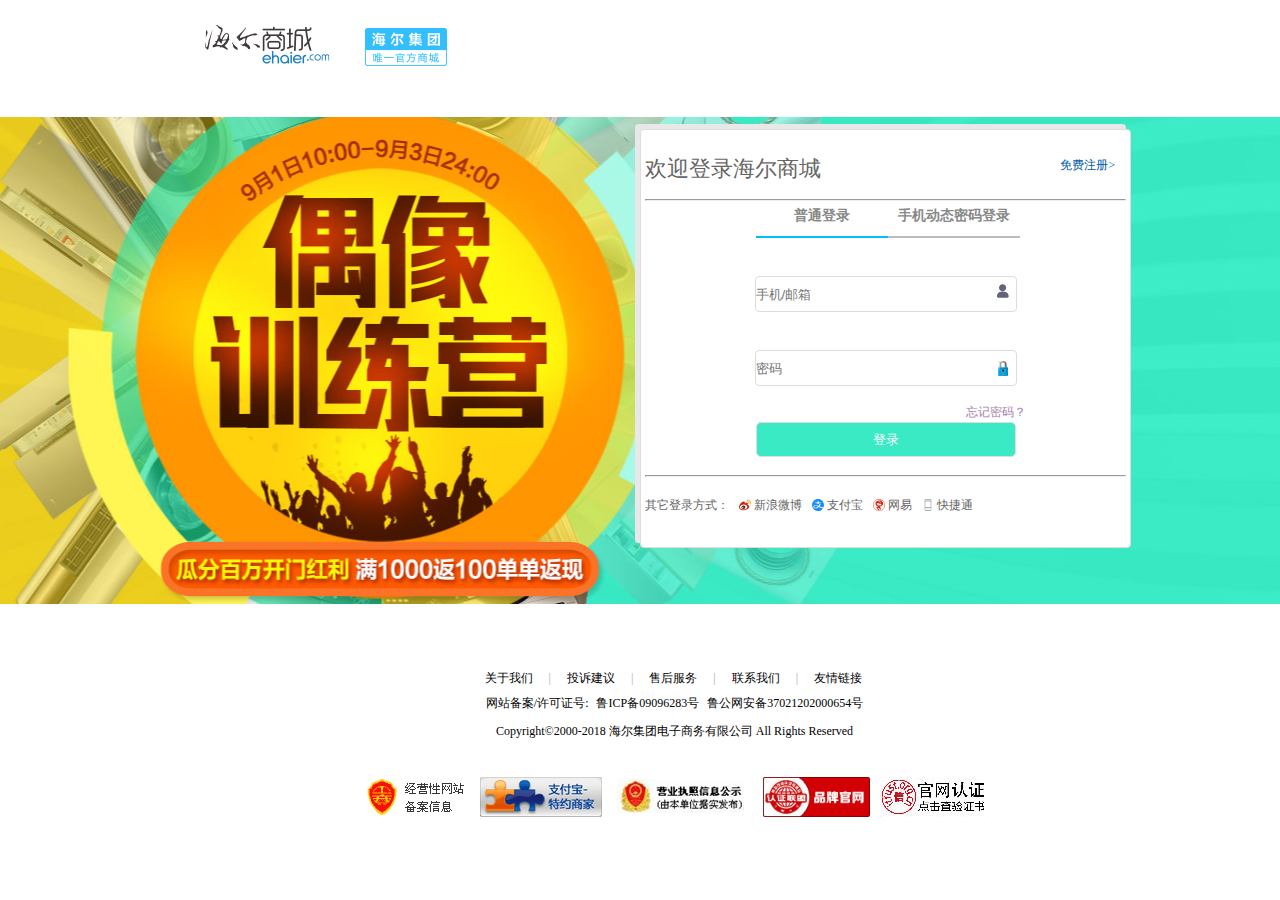
<file: html/login.html>
<!DOCTYPE html>
<html>
	<head>
		<meta charset="UTF-8">
		<title>用户登录</title>
		<link rel="stylesheet" href="../css/iconfont.css" />
		<link href="../css/login.css" rel="stylesheet" />
	</head>
	<body>
		<div class="wrap">
			<div class="header">
				<ul>
					<li><img src="../img/logo.png" alt="商城Logo" class="logo"/></li>
					<li><img src="../img/slogan.png" alt="slogan" class="slogan"/></li>
				</ul>
			</div>
			<div class="content">
				<div class="login-box">
					<p>
						<h2>欢迎登录海尔商城<a href="register.html">免费注册></a></h2>
					</p>
					<hr />
					<form class="login-info" id="txt" method="get" name="forms" action="#">
					<!--<div class="login-info">-->
						<ul>
							<li><a href="#" class="normal">普通登录</a><span id="a_normal" class="a-normal"></span></li>
							<li><a href="#" class="phone">手机动态密码登录</a><span id="a_phone" class="a-phone"></span></li>
						</ul>
						<div class="login-toggle">
							<input type="text" class="user" placeholder="手机/邮箱"/>
								<svg class="icon" aria-hidden="true">
								  <use xlink:href="#icon-yonghu"></use>
								</svg>
							<br>
							<span class="usertip" id="usertip"></span><br>
							<input type="text" class="psw" placeholder="密码" /><br>
							<span id="pswtip" class="pswtip"></span><br>
							<a href="#">忘记密码？</a><br />
							<input type="submit" class="login" id="btn-login" value="登录">
							<!--<button class="login" id="btn-login">登录</button>-->
						</div>
						
						<div class="login-toggle1">
							<input type="text" class="user1" placeholder="手机号"/><br><span class="usertip" id="usertip1"></span><br>
							<input type="text" class="psw1" placeholder="验证码" /><a><i class="iconfont icon-wangshenicon_huoquyanzhengma"></i></a>
							<!--<svg class="icon" aria-hidden="true">
							  <use xlink:href="#icon-wangshenicon_huoquyanzhengma"></use>
							</svg>-->
							<br><span class="pswtip" id="pswtip1"></span><br>
							<input type="submit" class="login" id="btn-login" value="登录">
							<!--<button class="login" id="btn-login">登录</button>-->
						</div>
						
						
					<!--</div>-->
					</form>
					<br><hr />
					<ul>
						<li>其它登录方式：</li>
						<li>
							<svg class="icon" aria-hidden="true">
							  <use xlink:href="#icon-xinlangweibo"></use>
							</svg>
						新浪微博</li>
						<li>
							<svg class="icon" aria-hidden="true">
							  <use xlink:href="#icon-zhifubao"></use>
							</svg>
						支付宝</li>
						<li>
							<svg class="icon" aria-hidden="true">
							  <use xlink:href="#icon-wangyi"></use>
							</svg>
						网易</li>
						<li>
							<svg class="icon" aria-hidden="true">
							  <use xlink:href="#icon-shouji"></use>
							</svg>
						快捷通</li>
					</ul>
				</div>
			</div>
			<div class="footer">
				<div class="footer-top">
					<ul>
						<li><a href="#">关于我们</a><span class="links-ver">|</span></li>
						<li><a href="#">投诉建议</a><span class="links-ver">|</span></li>
						<li><a href="#">售后服务</a><span class="links-ver">|</span></li>
						<li><a href="#">联系我们</a><span class="links-ver">|</span></li>
						<li><a href="#">友情链接</a></li>
					</ul><br /><br /><br />
					<p>网站备案/许可证号:
						<a href="#"> 鲁ICP备09096283号</a>
						<a href="#">鲁公网安备37021202000654号</a>
					</p>
					<p>Copyright&copy;2000-2018 海尔集团电子商务有限公司 All Rights Reserved</p>
				</div>
				<div class="footer-bottom">
					<ul>
						<li><img src="../img/login01.png"></li>
						<li><img src="../img/login02.png"></li>
						<li><img src="../img/login03.png"></li>
						<li><img src="../img/login04.jpg" height="40px"></li>
						<li><img src="../img/login05.jpg"></li>
					</ul>
				</div>
			</div>
		</div>
		<script src="../js/iconfont.js"></script>
		<script src="../js/jquery-1.11.1.js"></script>
		<script src="../js/my.js"></script>
	</body>
</html>
</file>
<file: css/iconfont.css>
@font-face {font-family: "iconfont";
  src: url('iconfont.eot?t=1538057585062'); /* IE9*/
  src: url('iconfont.eot?t=1538057585062#iefix') format('embedded-opentype'), /* IE6-IE8 */
  url('[data-uri]') format('woff'),
  url('iconfont.ttf?t=1538057585062') format('truetype'), /* chrome, firefox, opera, Safari, Android, iOS 4.2+*/
  url('iconfont.svg?t=1538057585062#iconfont') format('svg'); /* iOS 4.1- */
}

.iconfont {
  font-family:"iconfont" !important;
  font-size:16px;
  font-style:normal;
  -webkit-font-smoothing: antialiased;
  -moz-osx-font-smoothing: grayscale;
}

.icon-book:before { content: "\e60b"; }

.icon-cart:before { content: "\e60a"; }

.icon-weitaoshuzi0:before { content: "\e627"; }

.icon-kefu:before { content: "\e6da"; }

.icon-shenghuojiadian:before { content: "\e621"; }

.icon-eye:before { content: "\e64a"; }

.icon-huiyuan:before { content: "\e60f"; }

.icon-password:before { content: "\e625"; }

.icon-huodaofukuan:before { content: "\e622"; }

.icon-eye1:before { content: "\e60c"; }

.icon-bijiben1:before { content: "\e617"; }

.icon-huiyuan1:before { content: "\e610"; }

.icon-shou:before { content: "\e690"; }

.icon-shouji:before { content: "\e606"; }

.icon-bijiben:before { content: "\e61c"; }

.icon-fangdajingcopy:before { content: "\e609"; }

.icon-wei_xing:before { content: "\e618"; }

.icon-icon_zhinengjiadian:before { content: "\e603"; }

.icon-location:before { content: "\e600"; }

.icon-NEW:before { content: "\e61b"; }

.icon-vip-copy:before { content: "\e601"; }

.icon-ic-CartNumber:before { content: "\e6f6"; }

.icon-gongan:before { content: "\e602"; }

.icon-huodaofukuan1:before { content: "\e64e"; }

.icon-huoquyanzhengma:before { content: "\e671"; }

.icon-hot:before { content: "\e604"; }

.icon-huidaodingbu1:before { content: "\e64c"; }

.icon-new:before { content: "\e650"; }

.icon-huidaodingbu:before { content: "\e695"; }

.icon-cate:before { content: "\e633"; }

.icon-miandan-:before { content: "\e632"; }

.icon-wangyi:before { content: "\e607"; }

.icon-xinlangweibo:before { content: "\e634"; }

.icon-CombinedShape:before { content: "\e611"; }

.icon-icon-test:before { content: "\e605"; }

.icon-huoquyanzhengma1:before { content: "\e60d"; }

.icon-xianjin:before { content: "\e62e"; }

.icon-dianshi:before { content: "\e65e"; }

.icon-kefurengongfuwuxianxing:before { content: "\e82d"; }

.icon-jiadian:before { content: "\e770"; }

.icon-xinlangweibo1:before { content: "\e61a"; }

.icon-wangshenicon_huoquyanzhengma:before { content: "\e60e"; }

.icon-yonghu:before { content: "\e628"; }

.icon-biji:before { content: "\e63a"; }

.icon-zaixiankefu:before { content: "\e638"; }

.icon-gongchengshi:before { content: "\e730"; }

.icon-HOT:before { content: "\e624"; }

.icon-gouwucheshuliangbeijing:before { content: "\e623"; }

.icon-luyindai-:before { content: "\e61e"; }

.icon-weibiaoti:before { content: "\e612"; }

.icon-weibiaoti-:before { content: "\e613"; }

.icon-zhifubao:before { content: "\e608"; }
</file>
<file: css/entriprise.css>
*{
	text-decoration: none;
	padding: 0;
	margin: 0;
	font-family: "思源黑体 CN Regular","微软雅黑" !important;
}
a{
	cursor: pointer;
}
.topbox{
	width: 100%;
	height: 50px;
	background: #61b1d0;
	position: fixed;
	display: none;
	z-index: 10;
}
.ulbox{
	width: 1200px;
	height:50px ;
	margin: 0 auto;
	position: relative;
}
.topbox ul{
	overflow: hidden;
	width: 950px;
	height: 50px;
	/*height: 600px;*/
	line-height: 50px;
	position: absolute;
	left: 0;
	z-index: 999999;
	opacity: 1;
}
#topbox ul{
	height: 600px;
}
#topbox .libox ul{
	position: absolute;
	left: 555px;
	background: #fff;
	width: 106px;
}
#topbox .libox ul li{
	width: 106px;
	text-align: center;
}
.ulbox ul li:hover{
	background:#006cff;
}
.topbox ul li{
	float: left;
}
.topbox ul li a{
	color:#fff;
	font-size: 14px;
	cursor: pointer;
	margin:0 25px;
	/*display: block;*/
	height: 50px;
}
.ulbox>ul>li:first-of-type{
	margin-left: 25px;
}
.topbox div.form{
	float: right;
	height:50px ;
	width: 250px;
	position: relative;
}
.topbox div.form input{
	font-size: 12px;
	position: absolute;
	margin-top:-14px;
	top: 50%;
	border: none;
}
.toptxt{
	margin-right:80px ;
	width: 158px;
	height: 28px;
	right: -30px;
}
.topbtn{
	right: 20px;
	background:#66c7e6;
	padding:6px 10px;
	outline: none;
}

/**************allgps**************/
.allgps{
	position: fixed;
	right: 0;
	top: 160px;
	z-index: 6;
	opacity: 0.8;
}
.allgps ul li{
	width: 54px;
	height: 54px;
	background: #3379b9;
	box-sizing: border-box;
	text-align: center;
	line-height: 54px;
	border-bottom: 1px solid #fff;
	position: relative;
}
.allgps ul li:nth-of-type(4){
	border:none;
}
.allgps ul li div{
	opacity:1;
}
.allgps ul li>a:hover{
	background: #ff6600;
}
.allgps ul .a-3:hover div{
	background:#ff6600;
}
.allgps ul .a-3:hover p{
	color:#fff;
}
.allgps li>div{
	cursor: pointer;
}
.allgps a{
	display: block;
}
.allgps a i{
	font-size: 24px;
	color:#fff;
}
.gps1{
	width:117px;
	height: 54px;
	position: absolute;
	left:-117px;
	box-sizing: border-box;
	margin-top: -54px;
	background: rgb(238 238 238);
}
.gps1 p{
	width:117px;
	height: 54px;
}
.gps1 p span{
	font-size: 14px;
	color: #555;
}
.gps1 p i{
	font-size: 22px;
}

.icon-biji{
	float: left;
	margin-left: 16px;
}

#a-2{
	width: 117px;
	height: 54px;
	margin-left: -63px;
}
#a-2>span{
	color:#fff;
	font-size: 12px;
	line-height: 50px;
}
.a-3>div{
	display: none;
}
#a-3>div{
	width: 125px;
	height: 188px;
	margin-left: -100px;
	box-sizing: border-box;
	margin-left: -125px;
	margin-top: -135px;
	padding-top: 8px;
	display: block;
}
#a-3>div p{
	line-height: 22px;
}
#a-3>div p:nth-of-type(3){
	/*margin-top:-10px;*/
}
#a-3>div>div{
	width: 112px;
	height: 112px;
	background: #fff;
	margin-left: 6px;
}
#a-3 img{
	width: 100px;
	margin-top: 6px;
}
/***********************placeholder***************************/
div.form::-webkit-input-placeholder{
	font-size: 12px;
}    /* 使用webkit内核的浏览器 */
div.form:-moz-placeholder{
	font-size: 12px;
}                  /* Firefox版本4-18 */
div.form::-moz-placeholder{
	font-size: 12px;
}                  /* Firefox版本19+ */
div.form:-ms-input-placeholder{
	font-size: 8px;
}           /* IE浏览器 */
/*注1：冒号前写对应的input或textarea元素等。*/
/************************header**********************************/
.header-topbox{
	background: #f3f3f3;
}
.header-top{
	margin:0 auto;
	width: 1210px;
	height: 40px;
}
.header-top p{
	font-size: 12px;
	color:#636363;
	float: left;
	line-height: 40px;
}
.header-top ul{
	overflow: hidden;
	float: right;
	line-height: 40px;
}
.header-top ul li{
	float: left;
	font-size: 12px;
}
.header-top ul li a{
	color:#a5a5a5;	
}
.header .links-ver{
	margin:0 10px;
	color:#a9a9a9;
}
/************header-m***************/
.header-m{
	height:120px;
	width:1200px;
	margin:0 auto;
	position: relative;
}
.header-m1{
	float: left;
	/*border: 1px solid lime;*/
	width:220px;
	height:120px;
	text-align: left;
	line-height: 120px;
	vertical-align: middle;
	position: relative;
}
.header-m1 img{
	position: absolute;
	top: 50%;
	margin-top: -31px;
}
.header-m2{
	float: left;
	width: 660px;
	height: 120px;
	position: relative;
}
.header-m2 form{
	margin-top: 39px;
}
::-webkit-input-placeholder{
	font-size: 12px;	
}
.header-m2 .txt{
	width:500px;
	height: 35px;
	position: absolute;
	right: 50px;
	border:2px solid #0059a8;
	outline: none;
}
.header-m2 button{
	width:50px;
	height: 39px;
	position: absolute;
	right: 0;
	background: #0059a9;
	outline: none;
	margin-right: 2px;
	border: 0;
}
.icon-fangdajingcopy{
	color:#fff;
	font-size: 24px;
	font-weight: bolder;
}
.header-m2 p{
	margin-left: 107px;
	margin-top:88px;
	font-size: 12px;
}
.header-m2 p a{
	color:#ff3b09;
	text-decoration: none;
}
.header-m3{
	float: left;
	right: 0;
	width:320px;
	height: 120px;
	text-align: center;
	position: relative;
}
.header-m3 .aa{
	height: 40px;
	width:218px;
	position: absolute;
	top: 50%;
	margin-top: -20px;
	right:0;
}
.aa i{
	position: absolute;
	font-size: 18px;
	color: #fff;
	left:-7px;
	top:11px;
}
.aa i.icon-weibiaoti{
	position: absolute;
	font-size: 18px;
	color: #fff;
	left:10px;
	top:11px;
}
.header-m3 a{
	display: inline-block;
	font-size: 12px;
	color:#fff;
	width:98px;
	height: 38px;
	position: relative;
	margin-right: 5px;
}
.header-m3 .aa a span{
	position: absolute;
	top:50%;
	margin-top:-6px;
	left:50%;
	margin-left: -20px;
}
.header-m3 .aa a span.spano{
	position: absolute;
	top:50%;
	margin-top:-6px;
	left:50%;
	margin-left: -18px;
}
.header-m3 a:nth-of-type(1){
	background: #ff6600;
}
.header-m3 a:nth-of-type(2){
	background: #0059a9;
}
/**************nav**************/
.nav{
	height: 40px;
	width:100%;
}
.navbox{
	width:1200px;
	height:40px;
	margin:0 auto;
	position: relative;
}
.nav .navbox ul{
	overflow: hidden;
	position: absolute;
	height: 540px;
	right: 188px;
	z-index: 999999;
}
.nav>.navbox>ul>li{
	float: left;
	line-height: 40px;
	zoom: 1;
}
.navbox>ul>li::after{
	content: "";
	display: block;
	width: 100%;
	height: 4px;
	background: orange;
	z-index: 5;
	margin-top:-4px;
	transform: scale(0);
	transition: all 0.5s linear;
}
.nav ul li:hover::after{
	transform: scale(1);
}
.nav ul li:hover{
	background:#3379b9;
}
.navbox>ul>li:hover >a{
	color:#fff;
}
.libox>ul>li:hover>a{
	color:#fff;
}
.nav ul li a{
	font-size: 14px;
	color:#000;
	margin: 0 20px;
}
.navbox>ul>li:nth-of-type(1) a{
	color:#1d9fd3;
}
.libox{
	z-index: 1000;
}
#libox>ul{
	z-index:10000;
	width:96px;
	text-align: center;
	background:#fff;
	margin-top: -1px;
	margin-right: 4px;
	z-index:999999;
	display:none;
}
.libox ul li a{
	font-size: 12px;
	margin:0;
	color:#000;
}
.libox ul li{
	position:relative;
	z-index:99999;
}

/***************allsorts*********/
.welcome-l{
	width:170px;
	height: 362px;
	float: left;
	margin-top: -42px;
	box-sizing: border-box;
}
.welcome-l span{
	margin-left: 10px;
}
.welcome-l i{
	font-style: normal;
	float:right;
	margin-right: 20px;
	color:#666;
}
/***************welcome**********/
.welcome{
	width:1200px;
	height: 320px;
	margin:0 auto;
	position: absolute;
	left: 50%;
	margin-left: -600px;
	z-index: 9999;
}
.welcome-lt{
	width:170px;
	height:42px;
	background: #0059a9;
	line-height: 40px;
	color: #fff;
	font-size: 12px;
	cursor: pointer;
}
.welcome-lb{
	/*width: 170px;*/
	width: 851px;
	height: 320px;
	/*background:rgba(255,255,255,0.6);*/
}
.welcome-lb #showul{
	width: 170px;
	background:rgba(255,255,255,0.6);
}
.welcome-lb ul li{
	line-height: 32px;
	font-size: 12px;
	width: 170px;
}
.welcome-lb a,.welcome-lb span{
	color :#000000;
}
/********************shows*************************/
.shows {
    width: 680px;
    height: 320px;
    top: 0;
    left: 170px;
    border: 1px solid #d6d6d6;
    overflow: auto;
    border-top: 0;
    display: none;
    background: #fff;
    z-index: 10000;
    /*padding: 10px 0;*/
    border-left: 0;
    display: none;
}

.position{
	position: absolute;
}
.shows .shows_container {
    position: absolute;
    height: 550px;
    top: 0;
}
.welcome-lb p {
    display: block;
    -webkit-margin-before: 1em;
    -webkit-margin-after: 1em;
    -webkit-margin-start: 0px;
    -webkit-margin-end: 0px;
}
.welcome-lb li{
	cursor: pointer;
}
.shows .show_div a {
  	color:#000;
    display: inline-block;
    padding: 0px 10px;
    font-size: 12px;
    border-right: 1px solid #ccc;
    /*margin-top: 20px;*/
}
.shows .show_div>a:hover{
	color: #1d9fd3;
}
.welcome-lb>ul>li:hover{
	border-left: 1px solid #0059A9;
	background: #fff;
}



.welcome-r{
	position: relative;
	width: 230px;
	height: 320px;
	float: right;
	background:rgba(0,0,0,0.3);
}
.welcome-r img{
	position: absolute;
	left: 50%;
	margin-left: -47px;
	top: 30px;
}
.welcome-r p{
	font-size: 14px;
	position: absolute;
	top:50%;
	margin-top: -14px;
	text-align: center;
	width: 100%;
	color: #fff;
}
.welcome-r>div{
	width:230px;
	height: 135px;
	position: absolute;
	bottom: 0px;
	padding-left: 30px;
	padding-right: 30px;
}
.welcome-r input{
	width: 80px;
	height: 28px;
	font-size: 14px;
	color: #fff;
	background: rgba(0,0,0,0.1);
	bottom: 0;
	margin: 12px 3px;
	border: 1px solid #fff;
}
.regi-btn input{
	background:#fff;
	color:#666;
}

/**************slide*************/
.slide2-box{
	width:100%;
	overflow: hidden;
}
.slide2{
	width: 1920px;
	height: 320px;
	position: relative;
	overflow: hidden;
	margin: 0 auto;
	left: 50%;
	margin-left: -960px;
}
.slide2 ul{
	width: 19440px;
	height: 320px;
	position: relative;
}
.slide2 ul li{
	float: left;
	width: 1920px;
	height: 320px;
	cursor: pointer;
	overflow: hidden;
}
ol{
	position: absolute;
	left: 50%;
	margin-left: -125px;
	bottom: 20px;
}
ol li{	
	width: 30px;
	height: 8px;
	border-radius: 8px;
	border: 1px solid #fff;
	float: left;
	cursor: pointer;
	margin:0 5px;
}
ol li.current{
	background: #fff;
}
/*************************content*********************************/
.notice-box{
	width:100%;
	background: #f0eeff;
}
.notice{
	width: 1200px;
	height: 120px;
	margin: 0 auto;
	position: relative;
}
.notice>div{
	display: inline-block;
	width:260px;
	height: 80px;
	margin:auto 5px;
}
.notice>div:nth-of-type(4){
	width: 334px;
	height: 80px;
}
.notice p{
	font-size: 12px;
}
.notice dd p>i{
	font-size: 16px;
	color:red;
	font-weight: bolder;
	font-style: normal;
}
.notice ul li{
	font-size:12px;
	color:#934f99;
	cursor: pointer;
	position: relative;
}
.notice ul li::before{
	content: "";
	display: block;
	width: 4px;
	height: 4px;
	background: #000;
	position: absolute;
	left: -10px;
	top: 7px;
}
.notice dl{
	height: 80px;
	margin-top: 35px;
}
.notice dd{
	float:left;
	margin-left: 20px;
}
.notice dt i{
	font-size: 54px;
	line-height: 26px;
	color:#787878;
	vertical-align: middle;
}
.notice dt{
	float: left;
	margin-top: 5px;
}
.notice>div:nth-of-type(1){
	margin-left:40px
}
.notice>div:nth-of-type(4){
	position:absolute;
	right: 0;
	bottom: 0;
	padding-left: 50px;
}
.notice>div>a{
	float: right;
	font-size: 12px;
	color: #666;
	margin-top: -40px;
	cursor: pointer;
}
/****************new*****************/
.new{
	width: 1200px;
	height: 355px;
	margin:0 auto;
	/*overflow: hidden;*/
}
h3{
	margin-top: 36px;
	zoom: 1;
	position: relative;
	margin-left: 10px;
}
h3::before{
	content: "";
	display: block;
	width:4px;
	height: 20px;
	background: #0059a9;
	position: absolute;
	top: 50%;
	margin-top: -10px;
	left: -10px;
}
.new .slides{
	width:1200px;
	/*height: 345px;*/
	height: 338px;
	overflow: hidden;
	margin: 0 auto;
	position: relative;
}
.new ul{
	width: 3600px;
	height: 300px;
	position: relative;
	margin-top: 60px;
}
.new ul li{
	float: left;
	width:220px;
	height: 290px;
	position: relative;
	margin-right: 20px;
	box-sizing: border-box;
}
.new ul li:first-of-type{
	margin-left: 10px;
}
.new ul img{
	margin-top: 20px;
	width: 140px;
	position: relative;
	left: 50%;
	margin-left: -70px;
}
.new ul li a{
	cursor: pointer;
	width:230px;
}
.new ul li a.pa{
	margin:0 20px;
}
.new ul li p{
	margin-top: 80px;
	font-size: 14px;
	text-align: center;
	width:220px;
	font-weight: 600;
	line-height: 20px;
	position: absolute;
	bottom: 0;
	height: 60px;
	box-sizing: border-box;
	padding: 10px 15px;
}
.new ul li:hover{
	box-shadow: 0 0 15px #bbb;
}
.new ul li:hover p{
	background: #ddd;
}
.new .slides span{
	position: absolute;
	top:50%;
	margin-top:-6px;
	z-index: 3;
	color:white;
	background: #cccccc;
}
.new .slides .lefts{
	left: 5px;
}
.new .slides .rights{
	right: 5px;	
}
.slides span>img{
	height: 25px;
	width: 22px;
	opacity: 0.8;	
}
/****************************hotel**************************/
.hotel{
	width: 1200px;
	height: 540px;
	margin: 0 auto;
}
.hotel{
	line-height: 40px;
}
.realize{
	font-size: 12px;
	color:#666;
	cursor: pointer;
	float: right;
	font-size: 12px;
	color: #666;
	margin-top: -40px;
}
.hotelpic{
	width: 1200px;
	height: 500px;
	border-top: 1px solid #ddd;
}
.hotelpic>div{
	height:484px;
	margin-top: 16px;
}
.hotel-left{
	width: 300px;
	float: left;
}
.hotel-left>a{
	position: relative;
}
.hotel-left>a>p{
	position: absolute;
	bottom:0;
	color:#fff;
	font-size: 14px;
	line-height: 26px;
	padding:0 10px;
}
.hotel-right{
	width:880px;
	float: right;
	margin-right: 5px;
}
.hotelrt{
	height: 260px;
}
.hotelrb{
	height: 240px;
}
.hotelrb1{
	width: 440px;
	height: 240px;
	float: left;
}
.hotelrb2{
	width: 440px;
	height: 240px;
	float: right;
}
.hotelrb>div>div:nth-of-type(1){
	width: 215px;
	height: 240px;
	float: left;
	box-sizing: border-box;
}
.hotelrb>div>div:nth-of-type(2){
	width:180px;
	height: 203px;
	float: right;
	box-sizing: border-box;
	margin-right: 20px;
	padding-top: 15px;
	position: relative;
	padding: 0 10px;
}
.descri>a{
	display: inline-block;
	font-size: 14px;
	font-weight: 400px;
	line-height: 18px;
	cursor: pointer;
	position: absolute;
	top: 15px;
}
.descri p{
	font-size: 12px;
	color:#999;
	line-height: 20px;
	position: absolute;
	top: 55px;
}
.descri>div{
	border: 1px solid #ddd;
	width: 178px;
	height: 40px;
	box-sizing: border-box;
	position: absolute;
	bottom: 0;
	text-align: center;
}
.descri>div>a{
	cursor: pointer;
	font-size: 14px;
	color:#666;
}
/************************scense*************************/
.scense{
	width: 1200px;
	height: 274px;
	margin: 0 auto;
}
.scensel{
	margin-top:26px;
	width: 590px;
	height: 230px;
	float: left;
}
.scenser{
	margin-top:26px;
	width: 600px;
	height: 230px;
	float: right;
}
.scenset{
	width:590px;
	height: 110px;
}
.scenseb{
	width:590px;
	height: 110px;
	margin-top: 10px;
	position: relative;
}
.scenseb>span{
	position: absolute;
	top: 46px;
	left:263px;
	font-size: 14px;
	font-weight: bolder;
}
.scenset1{
	width:290px;
	height: 110px;
	float: left;
	position: relative;
	background: rgba(0,0,0,0.5);
}
.scenset2{
	width:290px;
	height: 110px;
	float: right;
	position: relative;
}
.scenserl{
	width: 295px;
	height: 230px;
	float: left;
	position: relative;
}
.scenserl>span{
	position: absolute;
	top:106px;
	left: 115px;
	font-size: 14px;
	color:#fff;
	font-weight: bolder;
}
.scenserr{
	width:295px;
	height: 230px;
	float: right;
}
.scenserrt{
	width:295px;
	height: 110px;
	position: relative;
}
.scenserrb{
	width:295px;
	height: 110px;
	margin-top: 10px;
	position: relative;
}
.des{
	left: 110px;
	position: absolute;
	font-size: 14px;
	color:#fff;
	font-weight: 600px;
}
.spanp{
	background: rgba(0,0,0,0.5); 
    color: #fff;
    width: 290px;
    height: 110px;
    line-height: 110px;
    position: absolute;
    top: 0;
    left: 0;
    font-size: 14px;
}
.scenseb .spanp{
    width: 590px;
    line-height: 110px;
}
.scenseb .des{
	left:267px;
}
.scenserl .spanp{
	height: 230px;
	width: 295px;
	line-height: 230px;
}
.scense div{
	overflow:hidden;
}
.scense img{
	transition: all 1s linear;
}
.imghover{
	transform: scale(1.2,1.2);
}
/***************hot**********************/
.hot{
	width: 1200px;
	height: 250px;
	margin:0 auto;
	margin-top: 30px;
}
.hot p{
	height: 40px;
}
.hot h3{
	margin-top: -30px;
}
.hotul{
	width: 1200px;
	height: 210px;
	margin-top: -30px;
	/*background: orange;*/
	padding-top: 20px;
	box-sizing: border-box;
}
.hotul div{
	width:600px;
	height: 210px;
	box-sizing: border-box;
	padding-left:15px;
	margin-top:-20px;
	padding-top: 10px;
}
.hotul ul li:nth-of-type(1){
	margin-top: 5px;
}
.hot-l{
	float:left;
	box-sizing: border-box;
}
.hot-l ul{
	border-right: 1px solid #bbb;
}
.hot-r{
	float:right;
}
.hotul li{
	font-size: 12px;
	line-height: 32px;
}
.hotul span{
	float: right;
	margin-right:15px;
}
.hotul a{
	color:#4c4c4c;
}
/*****************partner****************/
.partner{
	width:1200px;
	height: 125px;
	margin:0 auto;
}
h4{
	zoom:1;
	position: relative;
	left: 10px;
	height: 40px;
	/*margin-top: 12px;*/
	line-height: 40px;
	margin-bottom:15px;
}
h4::before{
	content: "";
	display: block;
	width: 4px;
	height: 20px;
	background: #005a59;
	position: absolute;
	left: -10px;
	margin-top: 10px;
}
.sulbox{
	width: 1200px;
	height: 70px;
	position: relative;
	box-sizing: border-box;
	overflow: hidden;
}
.sulbox ul{
	width:6500px;
	height: 70px;
	overflow: hidden;
	position: relative;
}
.sulbox ul li{
	float: left;
	margin-right:4px;
}
/***************************footer-bar*****************************/
.bar{
	width: 100%;
	height: 50px;
	background: #484343;
	margin-top: 30px;
}
.bar ul{
	width:1200px;
	height: 50px;
	margin:0 auto;
	line-height: 50px;
}
.bar ul li{
	float: left;
	margin:0 50px;
	color: #fff;
}
.bar ul li:nth-of-type(1){
	padding-left: 300px;
}
.footer-tbox{
	width:100%;
	border-bottom:1px solid #bbb;
}
.footer-t{
	width:1200px;
	height: 130px;
	margin:0 auto;
	padding-top: 10px;
}
.footer-t p{
	line-height:50px;
	color: #4d4d4d;
	text-align: center;
}
.footer-t dl{
	float: left;
	margin:10px 43px;
	color: #4d4d4d;
	font-size: 14px;
	text-align: center;
	line-height: 22px;
}
.foot-mbox{
	width:100%;
	border-bottom: 1px solid #bbb;
}
.footer-m{
	width: 1200px;
	margin:0 auto;
	height:210px;
}
.footer-m dl,.footer-m li{
	float:left;
}
.footer-m>dl{
	margin-right: 33px;
	padding-top: 18px;
}
.footer-m a{
	font-size: 14px;
	margin-right: 10px;
	color:#666;
	line-height: 28px;
}
.footer-m dt{
	color:#646464;
	margin-bottom:13px;
}
dl>dd.erweima{
	margin-top:-10px;
}
dl>dd.erweima a{
	line-height: 20px;
}
.foot-bbox{
	width:100%;
	height: 38px;
	border-bottom:1px solid #bbb;
	margin-bottom: 10px;
}
.footer-b{
	width: 1200px;
	margin: 0 auto;
}
.footer-b p{
	line-height: 38px;
	font-size: 12px;
	color: #999999;
	text-align: center;
}
</file>
<file: css/knowledge.css>
*{
	margin: 0;
	padding: 0;
	list-style: none;
	text-decoration: none;
	font-family: "微软雅黑";
}
/*html{
	overflow-x: hidden;
	width: 100%;
}*/
.icon {
   width: 1em; height: 1em;
   vertical-align: -0.15em;
   fill: currentColor;
   overflow: hidden;
}
/********************************header***********************************/
.all-gps{
	width: 50px;
	height: 110px;
	position:fixed;
	bottom: 20px;
	right: 20px;
}
.all-gps span{
	width: 50px;
	height: 50px;
	display: block;
	margin-bottom: 5px;
	border: 1px solid #DDDDDD;
	box-shadow: 0 0 6px #aaa;
	cursor: pointer;
	opacity: 0.8;
}
.all-gps span svg{
	width: 34px;
	height: 34px;
	margin-left: 8px;
	margin-top: 8px;
}
.wrap{
	/*width: 1190px;*/
	width: 100%;
	margin: 0 auto;
}
.header{
	margin: 0 auto;
	width:1190px;
	height:143px ;
}
.header-top{
	position: relative;
	height: 35px;
}
.header-top>div>span{
	position: absolute;
	font-size: 12px;
	line-height: 35px;
}
.header-top>div>span>i{
	font-size: 14px;
	color: blue;
}
.header-bar{
	position: absolute;
	right: 10px;
	line-height: 35px;
}
.header-bar li{
	float: left;
	font-size: 12px;
	color: #666;
}
.header-bar li a.login,#login1{
	color:whitesmoke;
	padding: 2px 4px;
	border-radius: 3px;
}
a{
	color: #666;
	font-size: 12px;
	font-family: "微软雅黑";
}
.links-ver{
	margin:0 11px;
}

/*********************header-m*************************/
.header-m{
	height: 108px;
	/*background: paleturquoise;*/
	position: relative;
}
.header ul li{
	float: left;
}
.logo{
	margin-top: 25px;
}
.slogan{
	margin-left: 20px;
	margin-top: 15px;
}


.form{
	position: absolute;
	margin-top: 28px;
	left:50%;
	margin-left: -250px;
}
.search-txt{
	width: 440px;
	height: 30px;
}
.btn-search{
	position: absolute;
	width: 50px;
	height: 34px;
	right: -50px;
	top:0px;
	background: #2979ff;
	border:none;
}
.btn-search>i{
	color: #fff;
	font-size: 20px;
}

.shop-cat{
	width: 169px;
	height: 31px;
	border: 1px solid #ccc;
	text-align: center;
	font-size: 12px;
	color: black;
	position:absolute;
	right: -386px;
    top: 0px;
	line-height: 31px;
}
.shop-cat>span>i{
	font-weight: bolder;
	line-height: 20px;
	margin-right:5px;
}
.shop-cat>a>i,.icont{
	background-color: #ff2f00d4;
    color: #fff;
    border-radius: 7px;
    position: absolute;
    min-width: 12px;
    text-align: center;
    padding: 1px;
    line-height: 12px;
    font-size: 12px;
}

.header-m .m-list{
	position: absolute;
	bottom: 23px;
	overflow: hidden;
	left:347px;
}
.header-m .m-list li{
	margin-right: 14px;
}
/******************niv**********************/
div.nav-box{
	width: 100%;
	background: #2979ff;
}
ul.nav{
	height: 40px;
	width:1190px;
	margin: 0 auto;
	color:white;
	line-height: 40px;
	padding-left: 115px;
}
ul.nav li{
	padding:0 12px;
	cursor: pointer;
	float: left;
	position: relative;
}
ul.nav li svg{
	width:20px;
	height:14px;
	position:absolute;
	top: 9px;
	right: 4px;
}
ul.nav li svg.ico{
	width:25px;
	height: 23px;
	position: absolute;
	right: 4px;
	top:5px;
	color: #fff;
}
ul.nav li:first-of-type{
	/*position: absolute;*/
	background: #194999;
	margin-left: -57px;
}
.icon-cate{
	font-size: 18px;
	vertical-align: middle;
	line-height: 12px;
}
ul.nav li a{
	font-size: 14px;
	font-weight: bolder;
	color:white;
	margin-right: 18px;
}
.spirit{
	width: 17px;
	height: 12px;
	display: block;
	position: absolute;
}
.spirit1{
	background: url(../img/index_new_icos.png)no-repeat 0 -597px;
	top: 10px;
    left: 55px;
}
.spirit3{
	background: url(../img/index_new_icos.png)no-repeat 0 -597px;
	top: 9px;
    left: 67px;
}
.spirit4{
	background: url(../img/index_new_icos.png)no-repeat 0 -648px;
	top: 10px;
    left: 41px;
}
/***************************content************************************/
.content{
	width:1190px;
	margin: 0 auto;
	zoom: 1;
}
.content::after{
	content: "";
	display: block;
	clear:both;
}
.content-top{
	position: relative;
	height: 757px;
	/*background: lightgreen;*/
	
}
.content-top div.ctop-left{
	position: relative;
	width: 932px;
	/*border:1px solid red;*/
	height:757px;
}

.slide{
	position: relative;
	width: 529px;
	height: 280px;
	/*border:1px solid lime;*/
	margin:40px 20px 30px 0px;
	overflow: hidden;
}
.slide span{
	position: absolute;
	top:50%;
	margin-top:-6px;
	z-index: 3;
	color:white;
	background: #ddd;
	padding: 8px 3px;
	opacity: 0.8;
}
.slide span.left{
	left: 0px;
}
.slide span.right{
	right: 0px;
}
.slide span img{
	width: 20px;
	height: 25px;	
}
.slide ol{
	position: absolute;
	bottom: 30px;
	right: 10px;
	z-index: 5;
}
.slide ol li{
	width: 10px;
	height: 10px;
	/*border: 1px solid lime;*/
	background: white;
	z-index: 4;
	border-radius: 50%;
	float: right;
	margin-right: 10px;
	cursor: pointer;
}
ol li.current{
	background:hotpink;
}
.slide>p{
	position: absolute;
	bottom: 0;
	height: 50px;
	background: #666;
	width: 519px;
	line-height: 50px;
	padding-left: 10px;
	opacity: 0.7;
	z-index: 4;
}	

.slide ul{
	position: relative;
	width: 1058px;
}
.slide ul li{
	float: left;
}
.ques{
	width: 290px;
	padding-right: 10px;
	height: 280px;
	position: absolute;
	top:0px;
	/*right: 0;*/
	left:550px;
	/*background: lightskyblue;*/
}
.ques dd{
	cursor: pointer;
	line-height: 24px;
	font-size: 16px;
	color: #005aa9;
	font-family: Microsoft YaHei,tahoma,arial,Hiragino Sans GB,\\5b8b\4f53,sans-serif;
}
.ques dt{
	font-size: 12px;
	color:#696969;
	margin-top: 20px;
}
.ques1{
	margin-bottom: 46px;
}
/*****************************cut*********************************/
.cut{
	width: 850px;
	background: url('../img/left.jpg') repeat-x;
	background-size: 9px;
	height:9px;	
}
/*****************************services********************************/
.service{
	width:850px;
	height: 439px;
	/*background: gold;*/
}
.service-l{
	float: left;
	width:400px;
	height:364px;
	position: absolute;
}
.service-r{
	position: relative;
	float: right;
	width: 400px;
	height: 364px;
	margin-left: 50px;
}
.service dt span>i{
	font-size: 32px;
	line-height: 32px;
}
.service dd span>i{
	font-size: 20px;
	color:#a1a4a6;
}
.service em{
	color:#a1a4a6;
}
.service dt,.cm-l dt{
	margin-top: 35px;
	display: block;
}
.service dt::after,.cm-l dt::after{
	content: "";
	border: 1px solid #e5e5e5;
	display: block;
	width: 400px;
	margin-top: 15px;
	margin-bottom:20px;
}
.service dt::before,.cm-l dt::before{
	content: "";
	border: 1px solid #005daa;
	display: block;
	width: 150px;
	position:absolute;
	top:79px;
	/*margin-bottom:20px;*/
}
.cm-l5 dt::after{
	width: 850px;
}
.service dt span,.cm-l dt span{
	position: absolute;
}
.service dt h5,.cm-l dt h5{
	font-size: 22px;
	margin-left: 45px;
	color: #666;
	top:0px;
}
.service dt a,.cm-l dt a{
	position: absolute;
	right: 0px;
	top: 45px;
	font-size: 14px;
}
.service dd,.cm-l dd{
	line-height: 34px;
	cursor:pointer;
}
.service dd span em,.cm-l dd span em{
	margin-left: 10px;
}
.service dd>span,.cm-l dd>span{
	position: absolute;
	/*margin-right:20px;*/
	right: 0px;
}
.date{
	color:#b6a4a6;
}
/****************************ctop-righ**************************/
.ctop-right{
	width: 282px;
	height: 757px;
	position: absolute;
	top: -40px;
	left: 908px;
	padding-top:24px;
	box-sizing: border-box;
	/*background: lightcyan;*/
}
.hot1{
	height: 254px;
	/*background:red;*/
}
.ctop-right h3,.cm-r h3{
	color: #000;
	font-size: 16px;
	margin-bottom:22px;
	zoom: 1;
}
.ctop-right h3::before,.cm-r h3::before{
	content: "";
	border: 2px solid #005aa9;
	margin-right: 10px;
}
.hot1 dd{
	border:1px solid #707070;
	padding:5px 9px;
	float: left;
	border-radius: 5px;
	margin-left: 10px;
	margin-top: 10px;
	cursor: pointer;
}
.hot2{
	height: 479px;
	/*background: lightpink;*/
}
.hot2 ul li{
	line-height: 35px;
	padding-left: 10px;
	vertical-align: center;
}
.triangle{
	display: inline-block;
	width: 0;
	height: 0;
	border-top: 5px solid transparent;
	border-left: 5px solid #898989;
	border-bottom:5px solid transparent;
	margin-right: 10px;
	
}
.triangle1,.triangle2,.triangle3{
	display: inline-block;
	width: 0;
	height: 0;
	border-top: 5px solid transparent;
	border-left: 5px solid #005aa9;
	border-bottom:5px solid transparent;
	margin-right: 10px;
}

/*********************************like********************************/
.like{
	height: 296px;
	border:1px solid #ccc;
	box-sizing: border-box;
	/*background: mediumspringgreen;*/
}
.like h5{
	line-height: 30px;
	color: #666666;
	font-size: 12px;
	background: #eee;
	padding-left: 10px;
}
.like ul::after{
	content: "";
	display: block;
	clear: both;
}
.like ul li{
	float: left;
	width: 253px;
	margin-left: 36px;
}
.like ul dt{
	text-align: center;
	margin-top: 26px;
}
.like ul li a{
	font-size: 12px;
	color:#666666;
}
.like ul li span{
	color: 14px;
	color:#d71249;
}
/*****************************content-middle********************************/
.content-m{
	height: 1175px;
	position: relative;
	width: 1190px;
}
.content-m dt span svg{
	width:40px;
	height: 38px;
	line-height: 38px;
}
.cm-l{
	position: relative;
	width:850px;
	height: 100%;
	/*border: 1px solid red;*/
}
.cm-l1,.cm-l2,.cm-l3,.cm-l4{
	position: absolute;
	width:400px;
	margin-top:-5px;
}
.cm-l1,.cm-l2{
	top: 0;
}
.cm-l1,.cm-l3{
	left:0px;
}
.cm-l2,.cm-l4{
	right:0px;
	margin-left: 50px;
}
.cm-l3,.cm-l4{
	margin-top:400px;
	/*background: lightgreen;*/
}
.cm-l5{
	width:850px;
	position: absolute;
	margin-top: 800px;
}
.content-m dt> h5{
	color:#005aa9;
}
.f-links{
	position: absolute;
	bottom: 0;
	left:0px
}
.f-links>li{
	float: left;
	margin-right: 20px;
}
.f-links>li>a{
	color:#6699ce;
	font-size:12px;
}
.f-links>li.first>a{
	color: #fdb031;
    font-size: 18px;
}
/**************************cm-r************************/
.cm-r{
	height: 100%;
	width:282px;
	position: absolute;
	left:908px;
	top:40px;
}
.cm-r h3{
	
}
.cm-r ul li{
	line-height: 35px;
	padding-left: 10px;
	vertical-align: center;
}
.square{
	display: inline-block;
	width: 18px;
	height: 18px;
	background: #999;
	color: white;
	line-height: 18px;
	text-align: center;
	margin-right: 10px;
}
.square1{
	background: #005aa9;
}
.cut1{
	width: 100%;
	background: url('../img/left.jpg') repeat-x;
	background-size: 8px;
	height:8px;	
	margin-top:1203px;
}
/**************************footer********************************************/
.footer{
	margin: 0 auto;
	height:310px;
	width: 1190px;
}
.footer-t{
	height:104px;
	zoom: 1;
}
.footer-t ul{
	margin-left: 15px;
	padding-top: 36px;
}
.footer-t ul li{
	float: left;
	margin-right: 50px;
	padding-left: 45px;
	width:209px;
	position: relative;
}
.footer-t ul li span.sp{
	color:#33338f;
}
.footer-t span svg{
	position:absolute;
	width:36px;
	height: 36px;
	left: 0px;
}
.footer-t ul li a{
	color:#666;
	font-size: 12px;
}
.footer-t ul li:nth-of-type(4n){
	margin-right: 0px;
}
.footer-m{
	height:205px;
	padding-left: 25px;
	box-sizing: border-box;
}
.footer-m::before{
	content: "";
	width:1190px;
	display: block;
	border:1px solid #ede;
	margin-bottom:22px;
    margin-left: -25px;
}
.footer-m dl{
	float:left;
	width:174px;
}
.footer-m dl dt{
	color:black;
	font-size: 12px;
	margin-bottom:20px;
}
.footer-m dl dd{
	color:#666;
	font-size: 12px;
	line-height: 22px;
}
/*********************foot-b********************/
.footer-b{
	height: 186px;
	background: #f2f2f2;
	margin: 0 auto;
	width:100%;
	border-bottom: 1px solid #bbb;
	margin-bottom: 10px;
}
.footer-bt{
	position: relative;
	margin: 0 auto;
	text-align: center;
	width:100%;
}
.footer-bt>ul{
	height: 28px;
	width: 400px;
	margin: 0 auto;
	padding-top:20px;
	text-align: center;
}
.footer-bt>ul>li{
	float: left;
}
.footer-bt>ul>li>a{
	display: inline-block;
	width: 60px;
	line-height: 25px;
	color: #333;
	font-size: 12px;
}
.footer-bt>p>a{
	color:#888;
	font-size: 12px;
	margin-right: 15px;
}
.link-ver{
	margin:0 10px;
	color: #aaa;
}
.footer-bt p{
	font-size: 12px;
	line-height: 25px;
	text-align: center;
	color:#999;
}
.footer-bt p svg{
	width:18px;
	height: 14px;
}
.footer-bottom{
	position: relative;
}
.footer-bottom ul{
	position: absolute;
	height: 40px;
	left: 50%;
	margin-left: -314px;
	margin-top:30px;
}
.footer-bottom ul li{
	float: left;
	text-align: center;
	margin-right: 10px;
}
</file>
<file: css/login.css>
*{
	margin:0;
	padding: 0;
	list-style: none;
	text-decoration: none;
}
.icon {
   width: 1em; height: 1em;
   vertical-align: -0.15em;
   fill: currentColor;
   overflow: hidden;
}
.wrap{
	width: 1349px;
	/*height: ;704px;*/
}
.header{
	height: 117px;
}
.header ul li{
	float: left;
}
.logo{
	margin-left: 205px;
	margin-top: 25px;
}
.slogan{
	margin-left: 22px;
	margin-top: 15px;
}

.content{
	height: 487px;
	background: lightgreen;
	background: url(../img/login_bg.png); 
	background-position: 50% 50%;//背景图在容器中居中
	background-attachment:scroll;//默认值。背景图像会随着页面其余部分的滚动而移动
	position: relative;
}
.login-box{
	width: 481px;
	/*height: 400px;*/
	border: 1px solid #dddddd;
	position: absolute;
	right: 149px;
	margin-top: 12px;
	padding: 4px;
	padding-bottom:70px;
	border-radius: 4px;
	box-shadow: -5px -5px 0px #e8e8e8;
	box-sizing: content-box;
	background: white;
}
.login-box h2{
	font-size: 22px;
	font-weight: 500;
	margin-top: 20px;
	margin-bottom: 15px;
	color: #666666;
}
.login-box h2 a{
	/*background-position: 0 0;*/
    color: #005aaa;
    font-size: 12px;
    line-height: 22px;
    position: absolute;
    right: 15px;
    padding-left: 25px;
}
.login-info{
	text-align: center;
	position: relative;
}

.login-info ul{
	position: absolute;
	left: 50%;
	margin-left:-130px ;
	height: 46px;
	text-align: center;
	top: -5px;
	overflow: hidden;
}
.login-info>ul>li{
	float: left;
	height: 46px;
}
.login-info a{
	color: #bbb;
}
#usertip,#pswtip{
	font-size: 12px;
	font-family: "微软雅黑";
	position: absolute;
	left: 110px;
	/*margin-left: 50px;*/
}
#usertip1,#pswtip1{
	font-size: 12px;
	font-family: "微软雅黑";
	margin-left: -170px;
}
{
	font-size: 12px;
	font-family: "微软雅黑";
	margin-left: -170px;
}
.login-toggle a{
	position:absolute;
	right:100px;
	/*margin-top: 10px;*/
	font-size:12px;
	color:#a77eaa;
}
.login-toggle1{
	display: none;
}

.login-info>ul>li>a{
	position: relative;
	display: inline-block;
	width:130px;
	height: 40px;
	line-height: 40px;
	font-size: 14px;
	color:#888;
	font-weight:bold;
	zoom: 1;
}
/***********************login-toggle*********************************/

.a-normal{
	display: block;
	width: 130px;
	border:1px solid deepskyblue;
}
.a-phone{
	border:1px solid #bbb;
	width: 130px;
	display: block;
	/*transition: all 1s linear;*/
	/*display: none;*/
	/*transform: scale(0);*/
}
a.color{
	color:deepskyblue;
}
/*********************************************************/
.login-box .login-info input{
	width:260px;
	height: 34px;
	margin-top: 20px;
	border-radius: 4px;
	border:1px solid #ddd;
}
.login-toggle1 input:first-of-type {
    width: 260px;
    height: 34px;
    margin-top: 75px;
    border-radius: 4px;
    border: 1px solid #ddd;
}
.login-box .login-info .user{
	margin-top: 75px;
	background: url();
}
.login-box .login-info .psw{
	background: url('../img/suo.jpg') no-repeat;
	background-size:10px 15px;
	background-position: 97% center;
}
.login-info input.login{
	height: 35px;
	background: #3aeac4;
	color: white;
	border-radius: 5px;
	margin-top: 0px;
	cursor: pointer;
}
.icon-yonghu{
	font-size: 46px;
	line-height: 20px;
	/*position: relative;*/
	/*left:-50px;
	top:10px;*/
	color:#888;
}
.login-toggle1>a{
	cursor: pointer;
}
.login-toggle>svg{
	color:deepskyblue;
	width:45px;
	height: 45px;
	position: absolute;
	top:67px;
	right: 100px;
}
.icon-wangshenicon_huoquyanzhengma{
	font-size: 24px;
	margin-left:-90px;
	margin-top:-25px;
	color:lightcoral;
	/*line-height: 20px;*/
	position: relative;
	top:6px;
	font-weight: 5600;
}
.login-info>a{
	color: #005aaa;
    font-size: 12px;
    line-height: 22px;
    position: absolute;
    right: 119px;
    margin-top: 24px;
}
.login-box>ul{
	position:absolute;
	text-align: center;
	margin-top: 20px;
}
.login-box>ul>li{
	float: left;
	color: #666666;
	margin-right: 10px;
	font-size: 12px;
}

.footer{
	height: 241px;
	position: relative;
	font-size: 12px;
	color: black;
}
.footer-top{
	height: 143px;
	position: relative;
	margin: 0 auto;
}
.footer-top>ul{
	height: 28px;
	position: absolute;
	text-align: center;
	left: 50%;
	margin-left: -206px;
	top: 60px;
}
.footer-top>ul>li{
	float: left;
}
.footer-top>ul>li>a{
	display: inline-block;
	width: 80px;
	line-height: 28px;
	color: black;
}
.footer-top>p>a{
	color:#666666;
	font-size: 12px;
	margin-left: 5px;
}
.links-ver{
	color: #aaa;
}
.footer-top p{
	line-height: 28px;
	text-align: center;
	
}
.footer-top p:first-of-type{
	margin-top: 40px;
}
.footer-top p a{
	color: #000000;
}
.footer-bottom{
	position: relative;
}
.footer-bottom ul{
	position: absolute;
	height: 40px;
	left: 50%;
	margin-left: -313px;
	margin-top:30px;
	/*text-align: center;*/
}
.footer-bottom ul li{
	float: left;
	text-align: center;
	margin-right: 10px;
}
</file>
<file: css/cssreset.css>
/*
YUI 3.18.1 (build f7e7bcb)
Copyright 2014 Yahoo! Inc. All rights reserved.
Licensed under the BSD License.
http://yuilibrary.com/license/
网址：http://yuilibrary.com/yui/docs/cssreset/
*/
html{
	color:#000;
	background:#FFF;
}body,div,dl,dt,dd,ul,ol,li,h1,h2,h3,h4,h5,h6,pre,code,form,fieldset,legend,input,textarea,p,blockquote,th,td,footer,article,aside,header,section,nav,figure,figcaption,hgroup{
	margin:0;
	padding:0;
}table{
	border-collapse:collapse;
	border-spacing:0;
}fieldset,img{
	border:0;
}address,caption,cite,code,dfn,em,strong,th,var{
	font-style:normal;
	font-weight:normal;
}ol,ul{
	list-style:none;
}caption,th{
	text-align:left;
}h1,h2,h3,h4,h5,h6{
	font-size:100%;
	font-weight:normal;
}q:before,q:after{
	content:'';
}abbr,acronym{
	border:0;
	font-variant:normal;
}sup{
	vertical-align:text-top;
}sub{
	vertical-align:text-bottom;
}input,textarea,select{
	font-family:inherit;
	font-size:inherit;
	font-weight:inherit;
	*font-size:100%;
}legend{
	color:#000;
}a{text-decoration: none;}

#yui3-css-stamp.cssreset{ display:none}
</file>
